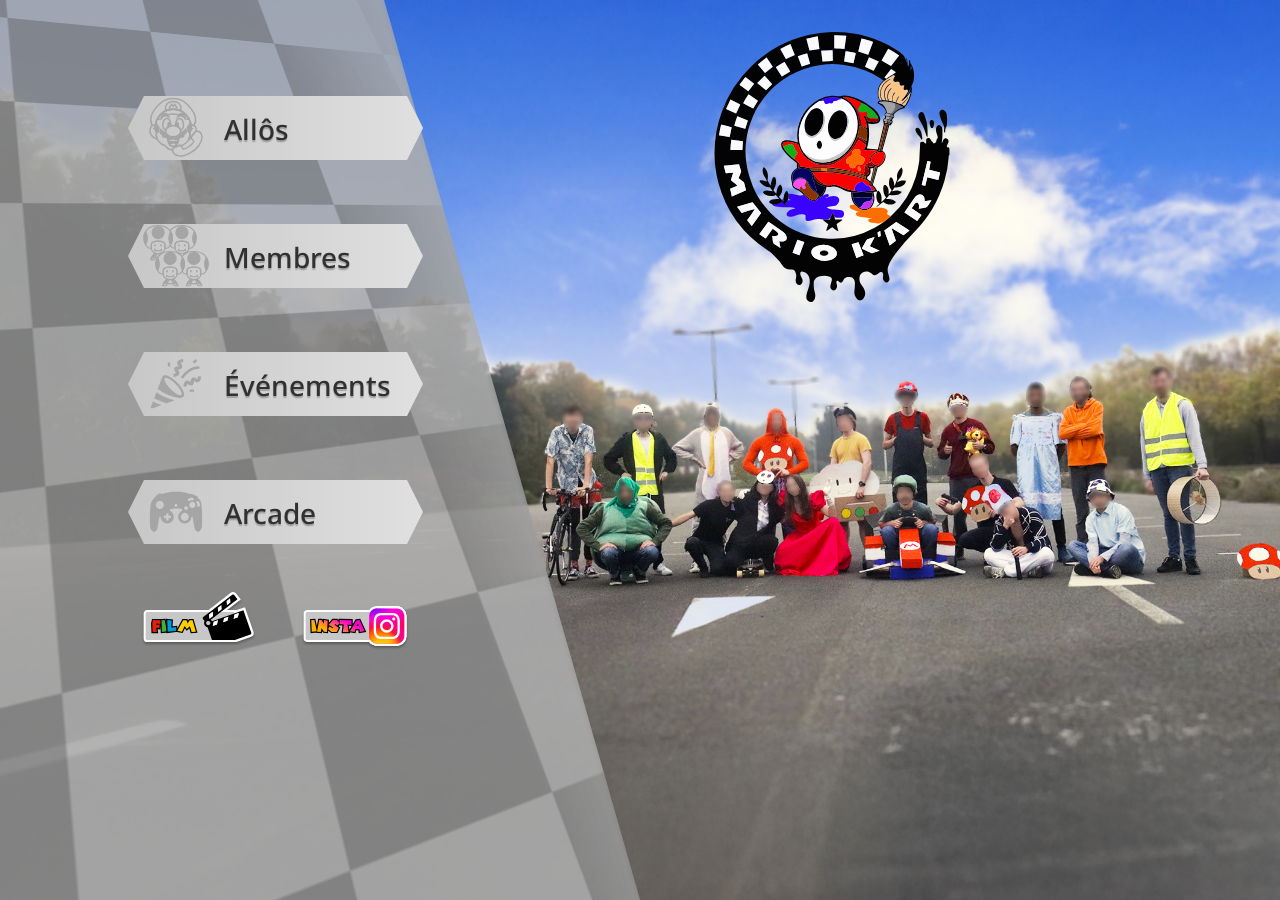
<file: index.html>
<!DOCTYPE html>
<html lang="fr">
<head>
    <meta charset="UTF-8">
    <meta name="viewport" content="width=device-width, initial-scale=1.0">
    <link rel="manifest" href="/manifest.json">
    <link rel="icon" href="./assets/illustrations/logo.svg" type="image/x-icon">
    <link rel="stylesheet" href="/assets/styles/main.css">
    <link rel="stylesheet" href="/assets/styles/index.css">
    <title>Mario K'Art</title>
</head>
<body>
    <section class="landing-page">

        <!-- <h1>MARIO K'ART</h1> -->
        <figure class="logo">
            <img src="./assets/illustrations/logo.svg" alt="Logo de Mario K'Art">
        </figure>

        <div class="flag-background"><div><div></div></div></div>

        <nav class="main-nav">
            <ul class="primary-links">
                <span class="selector"></span>
                <li><a class="mk-button button active" href="allos.html"><i class="allos"></i>Allôs</a></li>
                <li><a class="mk-button button" href="members.html"><i class="toad-group"></i>Membres</a></li>
                <li><a class="mk-button button" href="events.html"><i class="events"></i>Événements</a></li>
                <li><a class="mk-button button" href="game.html"><i class="controller"></i>Arcade</a></li>
            </ul>
            <ul class="secondary-links">
                <span class="selector"></span>
                <li><a class="image-button button" href="" target="_blank"><i class="film"></i></a></li>
                <li><a class="image-button button" href="" target="_blank"><i class="instagram"></i></a></li>
                <!-- <li><a class="image-button button" href="https://facebook.com" target="_blank"><i class="facebook"></i></a></li> -->
            </ul>
        </nav>

        <script src="/assets/scripts/main.js"></script>

        <script>
            document.querySelectorAll(".primary-links .button").forEach(button => {
                button.addEventListener("mouseover", () => {
                    document.querySelector(".primary-links .selector").classList.add("active");
                    document.querySelector(".primary-links .selector").style.left = button.offsetLeft + "px";
                    document.querySelector(".primary-links .selector").style.top = button.offsetTop + "px";
                    document.querySelector(".primary-links .selector").style.width = button.offsetWidth + "px";
                    document.querySelector(".primary-links .selector").style.height = button.offsetHeight + "px";
                });
                button.addEventListener("mouseout", () => {
                    document.querySelector(".primary-links .selector").classList.remove("active");
                });
            });
            document.querySelectorAll(".secondary-links .button").forEach(button => {
                button.addEventListener("mouseover", () => {
                    document.querySelector(".secondary-links .selector").classList.add("active");
                    document.querySelector(".secondary-links .selector").style.left = button.offsetLeft + "px";
                    document.querySelector(".secondary-links .selector").style.top = button.offsetTop + "px";
                    document.querySelector(".secondary-links .selector").style.width = button.offsetWidth + "px";
                    document.querySelector(".secondary-links .selector").style.height = button.offsetHeight + "px";
                });
                button.addEventListener("mouseout", () => {
                    document.querySelector(".secondary-links .selector").classList.remove("active");
                });
            });
        </script>

        <script type="speculationrules">
            {
              "prefetch": [
                {
                  "source": "list",
                  "urls": ["assets/icons/mario_allos.svg", "assets/icons/mario_allos_color.svg", "assets/icons/toad_group.svg", "assets/icons/toad_group_color.svg", "assets/icons/events.svg", "assets/icons/events_color.svg", "assets/icons/controller.svg", "assets/icons/controller_color.svg", "assets/icons/film_button.svg", "assets/icons/instagram_button.svg", "assets/icons/facebook_button.svg"]
                }
              ]
            }
          </script>
    </section>
</body>
</html>
</file>
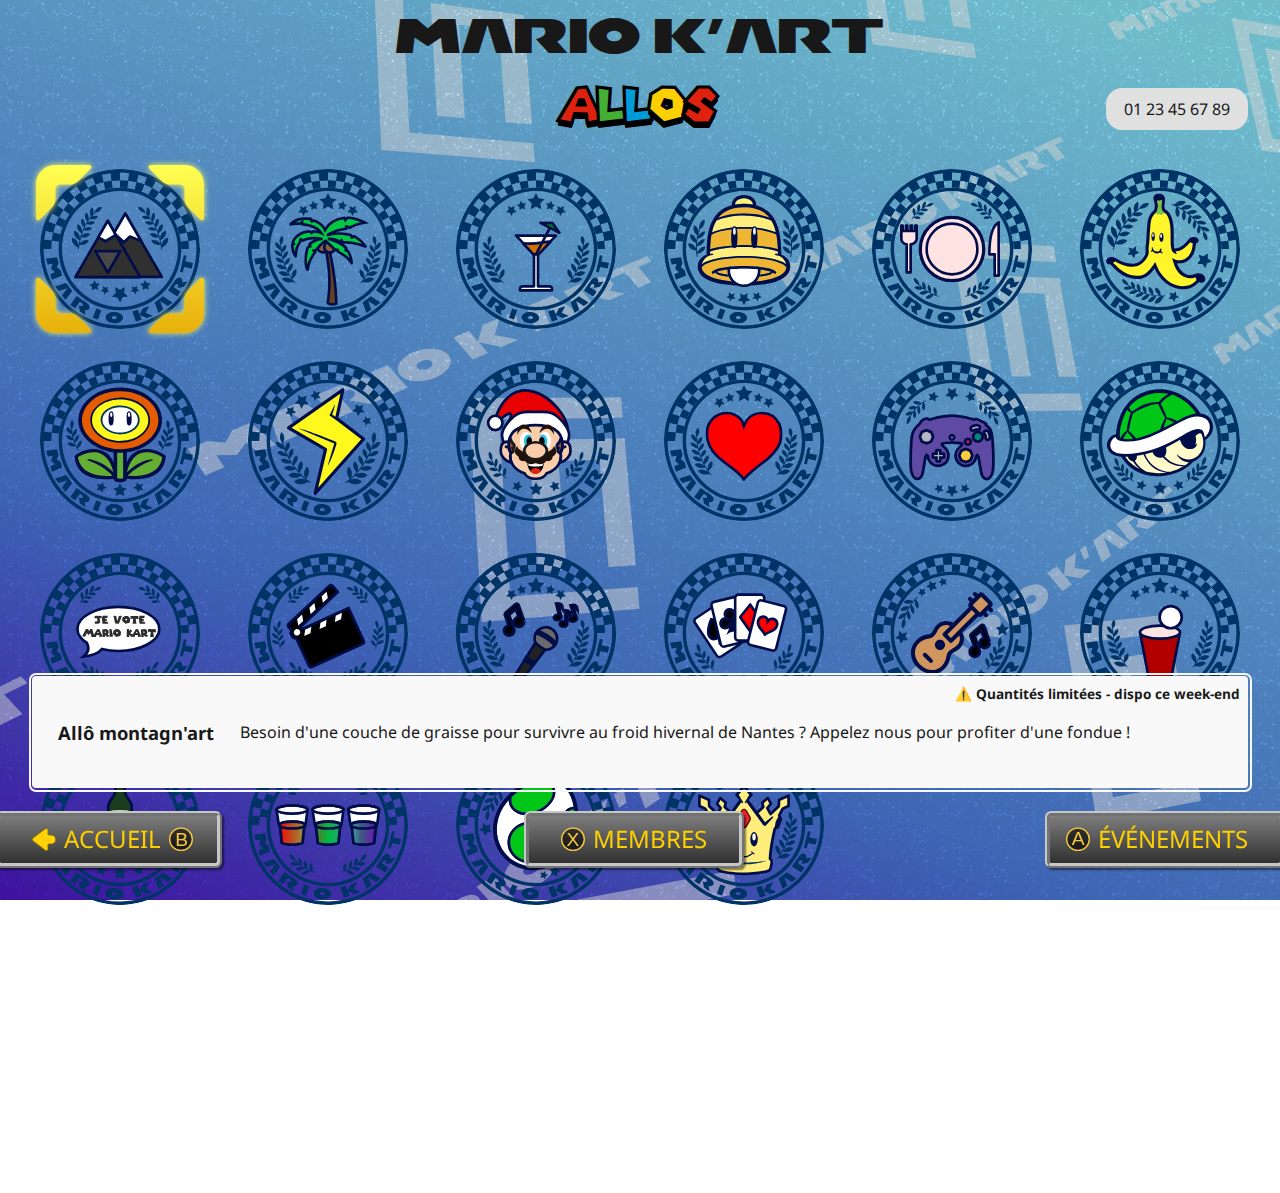
<file: allos.html>
<!DOCTYPE html>
<html lang="fr">
<head>
    <meta charset="UTF-8">
    <meta name="viewport" content="width=device-width, initial-scale=1.0">
    <link rel="manifest" href="/manifest.json">
    <link rel="icon" href="./assets/illustrations/logo.svg" type="image/x-icon">
    <link rel="stylesheet" href="/assets/styles/main.css">
    <link rel="stylesheet" href="/assets/styles/socials.css">
    <link rel="stylesheet" href="/assets/styles/allos.css">
    <title>Allôs - Mario K'Art</title>
</head>
<body>
    <section class="title">
        <h1>MARIO K'ART</h1>
        <h2 class="super-mario">Allos</h2>
        <a class="button round-button" href="tel:0970700617">01 23 45 67 89</a>
    </section>
    <nav class="pages-nav">
        <ul class="links">
            <li><a class="button b-button back" href="index.html">Accueil</a></li>
            <li><a class="button x-button center" href="members.html">Membres</a></li>
            <li><a class="button a-button continue" href="events.html">Événements</a></li>
        </ul>
    </nav>
    <section class="cup-selection">
        <ul class="allos-list">
            <span class="cup-selector"></span>
            <li class="allo">
                <figure class="allo-icon"><img src="assets/icons/allos/mountain.svg" /></figure>
                <div class="allo-infos">
                    <h4 class="allo-name">Allô montagn'art</h4>
                    <p class="allo-description">Besoin d'une couche de graisse pour survivre au froid hivernal de Nantes ? Appelez nous pour profiter d'une fondue !</p>
                    <span class="banner">⚠️ Quantités limitées - dispo ce week-end</span>
                </div>
            </li>
            <li class="allo">
                <figure class="allo-icon"><img src="assets/icons/allos/punch.svg" /></figure>
                <div class="allo-infos">
                    <h4 class="allo-name">Allô punch</h4>
                    <p class="allo-description">Cheep cheep beach vous manque ? Punch Peach arrive à votre secours !</p>
                </div>
            </li>
            <li class="allo">
                <figure class="allo-icon"><img src="assets/icons/allos/cocktail.svg" /></figure>
                <div class="allo-infos">
                    <h4 class="allo-name">Allô cocktail</h4>
                    <p class="allo-description">Laissez-vous surprendre par nos cocktails originaux !</p>
                </div>
            </li>
            <li class="allo">
                <figure class="allo-icon"><img src="assets/icons/allos/bell.svg" /></figure>
                <div class="allo-infos">
                    <h4 class="allo-name">Allô p'tit dej</h4>
                    <p class="allo-description">Tu viens de te réveiller et flemme de préparer un p'tit dej ? Appelle-nous et on s'en occupe.</p>
                </div>
            </li>
            <li class="allo">
                <figure class="allo-icon"><img src="assets/icons/allos/plate.svg" /></figure>
                <div class="allo-infos">
                    <h4 class="allo-name">Allô rep'art</h4>
                    <p class="allo-description">Marre des pâtes au beurre ? Nos Goombas cuistots viendront préparer à domicile un repas digne des plus grands chefs.</p>
                </div>
            </li>
            <li class="allo">
                <figure class="allo-icon"><img src="assets/icons/allos/banana.svg" /></figure>
                <div class="allo-infos">
                    <h4 class="allo-name">Allô goûter</h4>
                    <p class="allo-description">Un p'tit creux ? Ta maman a oublié de te donner un goûter avant l'école ? On n'est pas ta sug'art mommy mais on te préparera le meilleur que t'ai jamais vu.</p>
                </div>
            </li>
            <li class="allo">
                <figure class="allo-icon"><img src="assets/icons/allos/flower.svg" /></figure>
                <div class="allo-infos">
                    <h4 class="allo-name">Allô les pompiers</h4>
                    <p class="allo-description">Et non c'est pas des pompiers strip-teasers. Mais vous en aurez besoin pour éteindre votre palais.</p>
                </div>
            </li>
            <li class="allo">
                <figure class="allo-icon"><img src="assets/icons/allos/lightning.svg" /></figure>
                <div class="allo-infos">
                    <h4 class="allo-name">Allô art'beit</h4>
                    <p class="allo-description">Un travail à rendre mais la motivation te manque ? On vient te remettre au travail.</p>
                </div>
            </li>
            <li class="allo">
                <figure class="allo-icon"><img src="assets/icons/allos/santa.svg" /></figure>
                <div class="allo-infos">
                    <h4 class="allo-name">Allô pap'art Noël</h4>
                    <p class="allo-description">Petit pap'art Noël, quand tu descendras du ciel, avec des millions de jouets, n'oublie pas de décorer mon appart.</p>
                    <span class="banner">⚠️ Quantités limitées - sur réservation</span>
                </div>
            </li>
            <li class="allo">
                <figure class="allo-icon"><img src="assets/icons/allos/love.svg" /></figure>
                <div class="allo-infos">
                    <h4 class="allo-name">Al'love</h4>
                    <p class="allo-description">Une histoire de coeur ? Besoin d'un messager pour déclarer ta flamme ? Besoin d'un confident ? Toadette viendra à ta rescousse.</p>
                </div>
            </li>
            <li class="allo">
                <figure class="allo-icon"><img src="assets/icons/allos/controller.svg" /></figure>
                <div class="allo-infos">
                    <h4 class="allo-name">Allô'ns jouer</h4>
                    <p class="allo-description">On débarque avec une console pour te mettre une branlée (on te laissera un peu gagner pour que tu votes pour nous).</p>
                </div>
            </li>
            <li class="allo">
                <figure class="allo-icon"><img src="assets/icons/allos/shell.svg" /></figure>
                <div class="allo-infos">
                    <h4 class="allo-name">Allô branc'art</h4>
                    <p class="allo-description">Ton pote est sur le capot ? Un de nos mécanicien le raccompagnera à domicile en toute sécurité.</p>
                </div>
            </li>
            <li class="allo">
                <figure class="allo-icon"><img src="assets/icons/allos/talk.svg" /></figure>
                <div class="allo-infos">
                    <h4 class="allo-name">Allô bav'art</h4>
                    <p class="allo-description">Débat, quiz ou simple discussion ? Vous choississez le sujet.</p>
                </div>
            </li>
            <li class="allo">
                <figure class="allo-icon"><img src="assets/icons/allos/movie.svg" /></figure>
                <div class="allo-infos">
                    <h4 class="allo-name">Cinem'allô</h4>
                    <p class="allo-description">Film d'horreur, film de Noël ou autre, on vient en regarder un avec vous.</p>
                </div>
            </li>
            <li class="allo">
                <figure class="allo-icon"><img src="assets/icons/allos/karaoke.svg" /></figure>
                <div class="allo-infos">
                    <h4 class="allo-name">Allô'rs on chante</h4>
                    <p class="allo-description">Le karaoké se déplace chez vous !</p>
                </div>
            </li>
            <li class="allo">
                <figure class="allo-icon"><img src="assets/icons/allos/casino.svg" /></figure>
                <div class="allo-infos">
                    <h4 class="allo-name">Casin'allô</h4>
                    <p class="allo-description">La chance vous sourit ? Poker ou blackjack, tentez votre chance.</p>
                </div>
            </li>
            <li class="allo">
                <figure class="allo-icon"><img src="assets/icons/allos/guitar.svg" /></figure>
                <div class="allo-infos">
                    <h4 class="allo-name">Allô concert</h4>
                    <p class="allo-description">Le meilleur orchestre du Music Park viendra faire un concert à domicile.</p>
                    <span class="banner">⏳ Coming soon</span>
                </div>
            </li>
            <li class="allo">
                <figure class="allo-icon"><img src="assets/icons/allos/beer_pong.svg" /></figure>
                <div class="allo-infos">
                    <h4 class="allo-name">Allô'ns boire</h4>
                    <p class="allo-description">Boire seul c'est pas ouf. Boire en s'amusant, c'est mieux. Jouons ensemble au stacks, beer pong et autres sports.</p>
                    <span class="banner">⏳ Coming soon</span>
                </div>
            </li>
            <li class="allo">
                <figure class="allo-icon"><img src="assets/icons/allos/pinard.svg" /></figure>
                <div class="allo-infos">
                    <h4 class="allo-name">Allô pin'art</h4>
                    <p class="allo-description">Ah la France, le pays du vin. Laissez-nous vous transporter au travers des plus belles régions viticoles. Nan en vrai on viendra avec notre bon vieux cubis pour vous mettre bien.</p>
                </div>
            </li>
            <li class="allo">
                <figure class="allo-icon"><img src="assets/icons/allos/shots.svg" /></figure>
                <div class="allo-infos">
                    <h4 class="allo-name">Allô route art'canciel</h4>
                    <p class="allo-description">Un shot c'est bien, dix c'est mieux. Mais multicolors, c'est plus mieux.</p>
                </div>
            </li>
            <li class="allo">
                <figure class="allo-icon"><img src="assets/icons/allos/egg.svg" /></figure>
                <div class="allo-infos">
                    <h4 class="allo-name">Allô Cauchem'art'lô en cuisine</h4>
                    <p class="allo-description">Fournissez des ingrédients aléatoires et on vous concoctera un plat qu'on espère comestible.</p>
                </div>
            </li>
            <li class="allo">
                <figure class="allo-icon"><img src="assets/icons/allos/special.svg" /></figure>
                <div class="allo-infos">
                    <h4 class="allo-name">Super Nintend'allô</h4>
                    <p class="allo-description">Loin de l'Élysée, notre président acceptera de rencontrer ses sujets pour jouer à la Super Nintendo parce que c'était mieux avant.</p>
                </div>
            </li>
        </ul>
    </section>
    
    <script src="/assets/scripts/main.js"></script> 

    <script>
        function selectCup(allo) {
            document.querySelector(".cup-selector").classList.remove("hidden");
            allo.parentElement.querySelectorAll(".selected").forEach(selected => {
                selected.classList.remove("selected");
            });
            allo.classList.add("selected");
            document.querySelector(".cup-selector").style.top = allo.offsetTop + "px";
            document.querySelector(".cup-selector").style.left = allo.offsetLeft + "px";
            document.querySelector(".cup-selector").style.width = allo.offsetWidth + "px";
            document.querySelector(".cup-selector").style.height = allo.offsetHeight + "px";
        }

        const rem = parseFloat(getComputedStyle(document.documentElement).fontSize);

        window.addEventListener("load", () => { selectCup(document.querySelector(".allo")); });

        document.querySelectorAll(".allo").forEach(allo => {
            allo.addEventListener("click", () => {
                selectCup(allo);
            });
        });
        window.addEventListener("resize", () => {
            selectCup(document.querySelector(".selected"));
        });
        window.addEventListener("keydown", (event) => {
            if (document.querySelector(".selected").offsetTop == document.querySelector(".cup-selector").offsetTop && document.querySelector(".selected").offsetLeft == document.querySelector(".cup-selector").offsetLeft) {

                if (event.key === "ArrowRight") {
                    const selected = document.querySelector(".selected");
                    if (selected.nextElementSibling && selected.nextElementSibling.classList.contains("allo")) {
                        selectCup(selected.nextElementSibling);
                    }
                } else if (event.key === "ArrowLeft") {
                    const selected = document.querySelector(".selected");
                    if (selected.previousElementSibling && selected.previousElementSibling.classList.contains("allo")) {
                        selectCup(selected.previousElementSibling);
                    }
                } else if (event.key === "ArrowUp") {
                    current_coords = {
                        x: Math.floor( (document.querySelector(".selected").offsetTop - document.querySelector(".allos-list").offsetTop) / (document.querySelector(".selected").getBoundingClientRect().height + 2*rem) ),
                        y: Math.floor( (document.querySelector(".selected").offsetLeft - document.querySelector(".allos-list").offsetLeft) / (document.querySelector(".selected").getBoundingClientRect().width + 2*rem) )
                    };
                    grid_size = { // x = number of columns, y = number of rows
                        x: Math.floor(document.querySelector(".allos-list").offsetWidth / (document.querySelector(".selected").getBoundingClientRect().width + 2*rem)),
                        y: Math.floor(document.querySelector(".allos-list").offsetHeight / (document.querySelector(".selected").getBoundingClientRect().height + 2*rem))
                    };
                    console.log(current_coords, grid_size);
                    if (current_coords.x > 0) {
                        selectCup(document.querySelector(".allos-list").children[(current_coords.x - 1) * grid_size.x + current_coords.y +1]);
                    }
                }
                else if (event.key === "ArrowDown") {
                    current_coords = {
                        x: Math.floor( (document.querySelector(".selected").offsetTop - document.querySelector(".allos-list").offsetTop) / (document.querySelector(".selected").getBoundingClientRect().height + 2*rem) ),
                        y: Math.floor( (document.querySelector(".selected").offsetLeft - document.querySelector(".allos-list").offsetLeft) / (document.querySelector(".selected").getBoundingClientRect().width + 2*rem) )
                    };
                    grid_size = { // x = number of columns, y = number of rows
                        x: Math.floor(document.querySelector(".allos-list").offsetWidth / (document.querySelector(".selected").getBoundingClientRect().width + 2*rem)),
                        y: Math.floor(document.querySelector(".allos-list").offsetHeight / (document.querySelector(".selected").getBoundingClientRect().height + 2*rem))
                    };
                    console.log(current_coords, grid_size);
                    if (current_coords.x < grid_size.y - 1) {
                        selectCup(document.querySelector(".allos-list").children[(current_coords.x + 1) * grid_size.x + current_coords.y +1]);
                    }
                }

            }
        });
    </script>
</body>
</html>
</file>
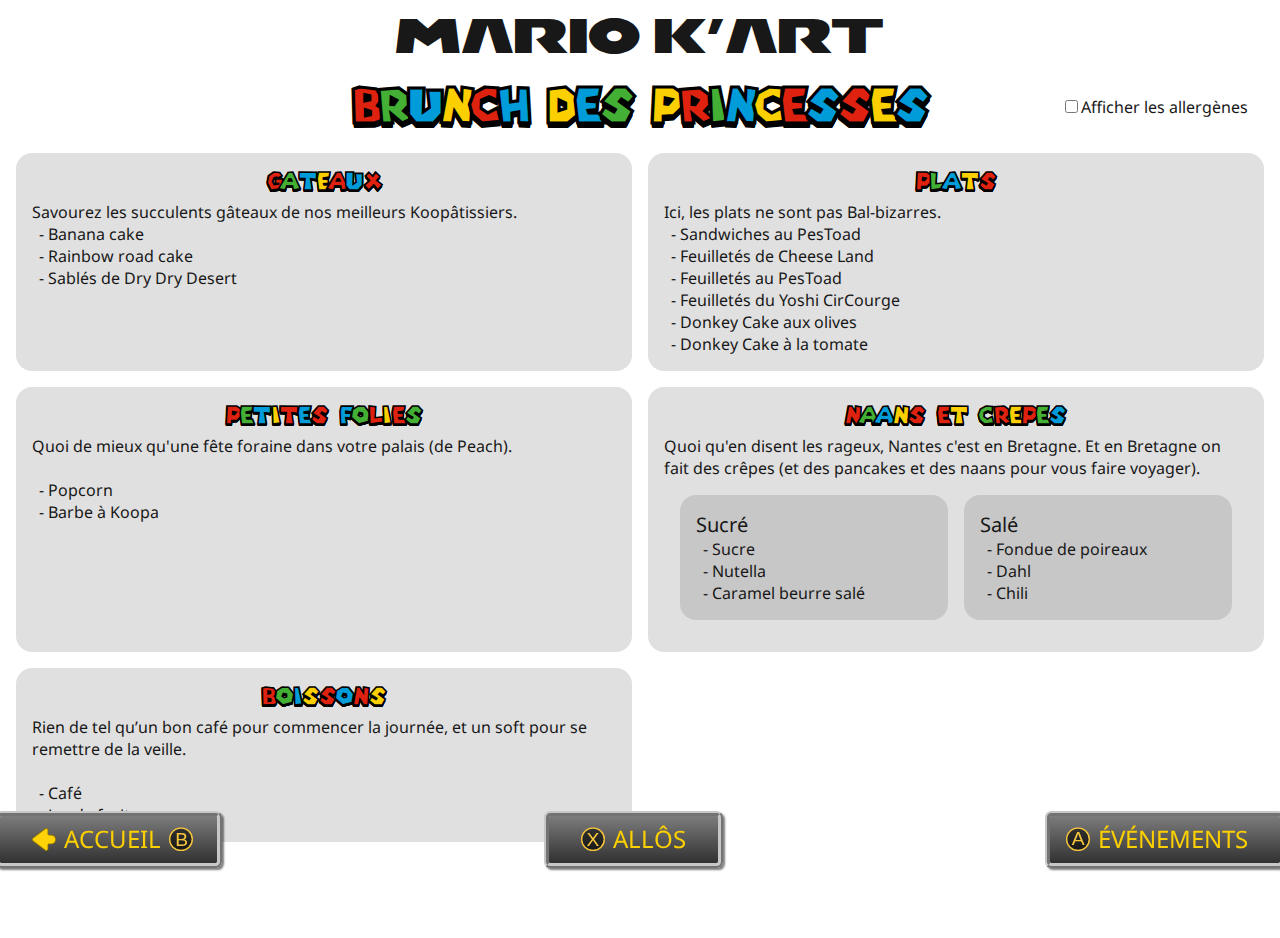
<file: brunch.html>
<!DOCTYPE html>
<html lang="fr">
<head>
    <meta charset="UTF-8">
    <meta name="viewport" content="width=device-width, initial-scale=1.0">
    <link rel="manifest" href="/manifest.json">
    <link rel="icon" href="./assets/illustrations/logo.svg" type="image/x-icon">
    <link rel="stylesheet" href="/assets/styles/main.css">
    <link rel="stylesheet" href="/assets/styles/events.css">
    <title>Brunch - Mario K'Art</title>
</head>
<body>
    <section class="title">
        <h1>MARIO K'ART</h1>
        <h2 class="super-mario">Brunch des princesses</h2>
        <label id="allergene-mode">
            <input type="checkbox">Afficher les allergènes
        </label>
        <div class="bento bento-2c">
            <div class="bento-box bento-box-1-1">
                <h3 class="bento-box-title super-mario">Gateaux</h3>
                <p class="bento-box-description">Savourez les succulents gâteaux de nos meilleurs Koopâtissiers.</p>
                <ul>
                    <li>Banana cake<span class="allergene">blé, tournesol, œuf</span></li>
                    <li>Rainbow road cake<span class="allergene">blé, tournesol, œuf, lait</span></li>
                    <li>Sablés de Dry Dry Desert<span class="allergene">blé, tournesol, œuf, lait</span></li>
                </ul>
            </div>
            <div class="bento-box bento-box-1-1">
                <h3 class="bento-box-title super-mario">Plats</h3>
                <p class="bento-box-description">Ici, les plats ne sont pas Bal-bizarres.</p>
                <ul>
                    <li>Sandwiches au PesToad<span class="allergene">blé, lait, fruits à coque</span></li>
                    <li>Feuilletés de Cheese Land<span class="allergene">blé, lait</span></li>
                    <li>Feuilletés au PesToad<span class="allergene">blé, lait, palme, colza, fruit à coque</span></li>
                    <li>Feuilletés du Yoshi CirCourge<span class="allergene">blé, lait, fruit à coque</span></li>
                    <li>Donkey Cake aux olives<span class="allergene">blé, lait, œuf, fruit à coque</span></li>
                    <li>Donkey Cake à la tomate<span class="allergene">blé, tournesol, œuf, lait, fruit à coque</span></li>
                </ul>
            </div>
             <div class="bento-box bento-box-1-1">
                <h3 class="bento-box-title super-mario">Petites folies</h3>
                <p class="bento-box-description">Quoi de mieux qu'une fête foraine dans votre palais (de Peach).</p><br>
                <ul>
                    <li>Popcorn</li>
                    <li>Barbe à Koopa</li>
                </ul>
            </div>
            <div class="bento-box bento-box-1-1">
                <h3 class="bento-box-title super-mario">Naans et crepes</h3>
                <p class="bento-box-description">Quoi qu'en disent les rageux, Nantes c'est en Bretagne. Et en Bretagne on fait des crêpes (et des pancakes et des naans pour vous faire voyager).</p>
                <div class="bento bento-2c">
                    <div class="bento-box bento-box-1-1">
                        <h4>Sucré</h4>
                        <ul>
                            <li>Sucre</li>
                            <li>Nutella<span class="allergene">lait, fruit à coque</span></li>
                            <li>Caramel beurre salé <span class="allergene">lait</span></li>
                        </ul>
                    </div>
                    <div class="bento-box bento-box-1-1">
                        <h4>Salé</h4>
                        <ul>
                            <li>Fondue de poireaux<span class="allergene">lait</span></li>
                            <li>Dahl</li>
                            <li>Chili<span class="allergene">lait, arachide</span></li>
                        </ul>
                    </div>
                </div>
            </div>
            <div class="bento-box bento-box-1-1">
                <h3 class="bento-box-title super-mario">Boissons</h3>
                <p class="bento-box-description">Rien de tel qu’un bon café pour commencer la journée, et un soft pour se remettre de la veille.</p><br>
                <ul>
                    <li>Café</li>
                    <li>Jus de fruit</li>
                </ul>
            </div>
        </div>
    </section>
    <nav class="pages-nav">
        <ul class="links">
            <li><a class="button b-button back" href="index.html">Accueil</a></li>
            <li><a class="button x-button center" href="allos.html">Allôs</a></li>
            <li><a class="button a-button continue" href="events.html">Événements</a></li>
        </ul>
    </nav>

    <script src="/assets/scripts/main.js"></script>

    <script>
        document.querySelector("#allergene-mode input").addEventListener("change", function() {
            document.querySelector("body").classList.toggle("allergene-mode");
        });
    </script>
</body>
</html>
</file>
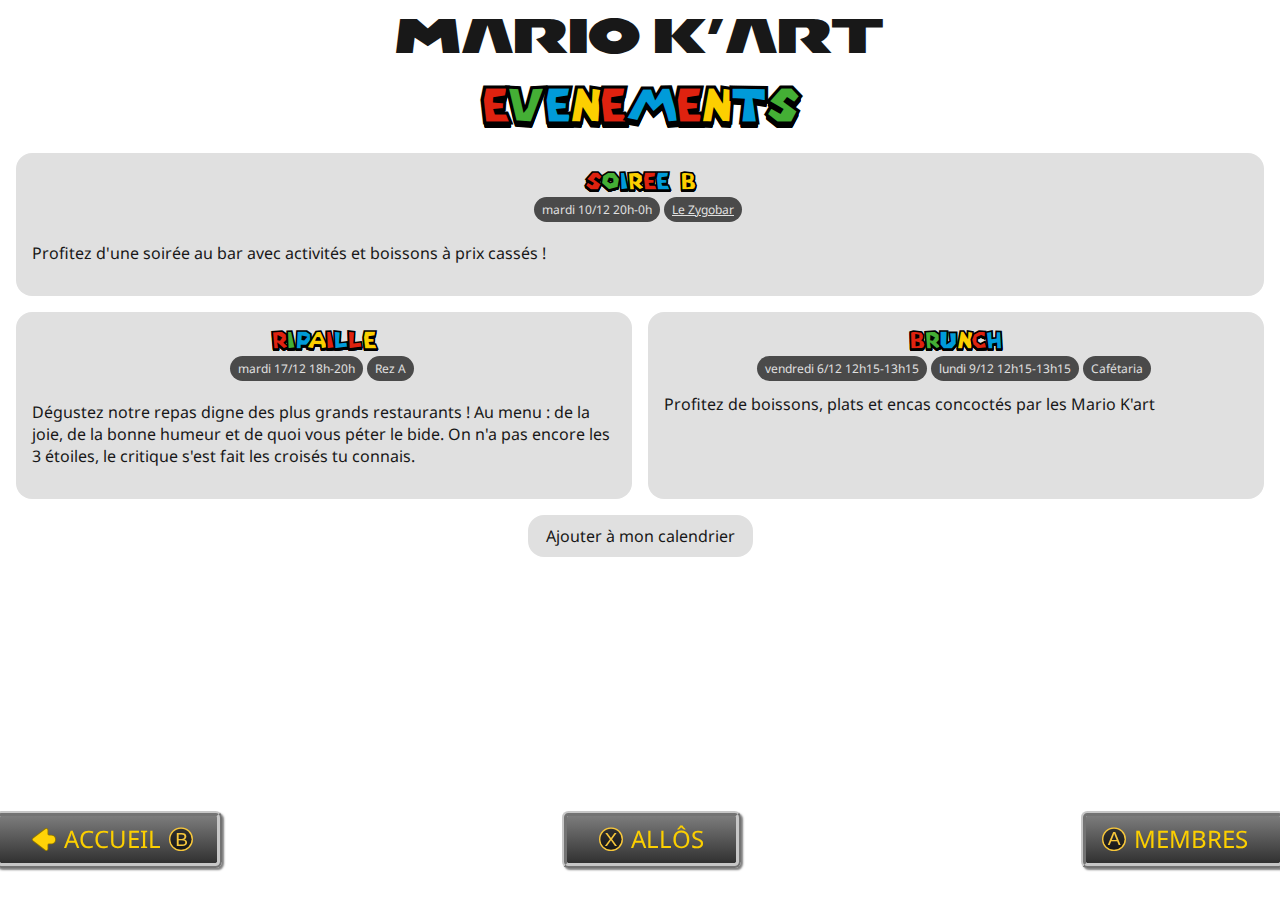
<file: events.html>
<!DOCTYPE html>
<html lang="fr">
<head>
    <meta charset="UTF-8">
    <meta name="viewport" content="width=device-width, initial-scale=1.0">
    <link rel="manifest" href="/manifest.json">
    <link rel="icon" href="./assets/illustrations/logo.svg" type="image/x-icon">
    <link rel="stylesheet" href="/assets/styles/main.css">
    <link rel="stylesheet" href="/assets/styles/events.css">
    <title>Événements - Mario K'Art</title>
</head>
<body>
    <section class="title">
        <h1>MARIO K'ART</h1>
        <h2 class="super-mario">Evenements</h2>
        <div class="bento bento-2c">
            <div class="bento-box bento-box-1-2">
                <h3 class="bento-box-title event-name super-mario">Soiree B</h3>
                <div class="bento-box-infos">
                    <h4 class="bento-box-info event-date">mardi 10/12 20h-0h</h4>
                    <h4 class="bento-box-info event-location"><a href="https://maps.app.goo.gl/TuCDsvikzqWfwhg27" target="_blank">Le Zygobar</a></h4>
                </div>
                <p class="event-description">Profitez d'une soirée au bar avec activités et boissons à prix cassés !</p>
            </div>
            <div class="bento-box bento-box-1-1">
                <h3 class="bento-box-title event-name super-mario">Ripaille</h3>
                <div class="bento-box-infos">
                    <h4 class="bento-box-info event-date">mardi 17/12 18h-20h</h4>
                    <h4 class="bento-box-info event-location">Rez A</h4>
                </div>
                <p class="event-description">Dégustez notre repas digne des plus grands restaurants ! Au menu : de la joie, de la bonne humeur et de quoi vous péter le bide. On n'a pas encore les 3 étoiles, le critique s'est fait les croisés tu connais.</p>
            </div>
            <div class="bento-box bento-box-1-1">
                <h3 class="bento-box-title event-name super-mario">Brunch</h3>
                <div class="bento-box-infos">
                    <h4 class="bento-box-info event-date">vendredi 6/12 12h15-13h15</h4>
                    <h4 class="bento-box-info event-date">lundi 9/12 12h15-13h15</h4>
                    <h4 class="bento-box-info event-location">Cafétaria</h4>
                </div>
                <p class="bento-box-description">Profitez de boissons, plats et encas concoctés par les Mario K'art</p>
            </div>
        </div>
        <a class="button round-button" href="events.ics">Ajouter à mon calendrier</a>
    </section>
    <nav class="pages-nav">
        <ul class="links">
            <li><a class="button b-button back" href="index.html">Accueil</a></li>
            <li><a class="button x-button center" href="allos.html">Allôs</a></li>
            <li><a class="button a-button continue" href="members.html">Membres</a></li>
        </ul>
    </nav>

    <script src="/assets/scripts/main.js"></script>
</body>
</html>
</file>
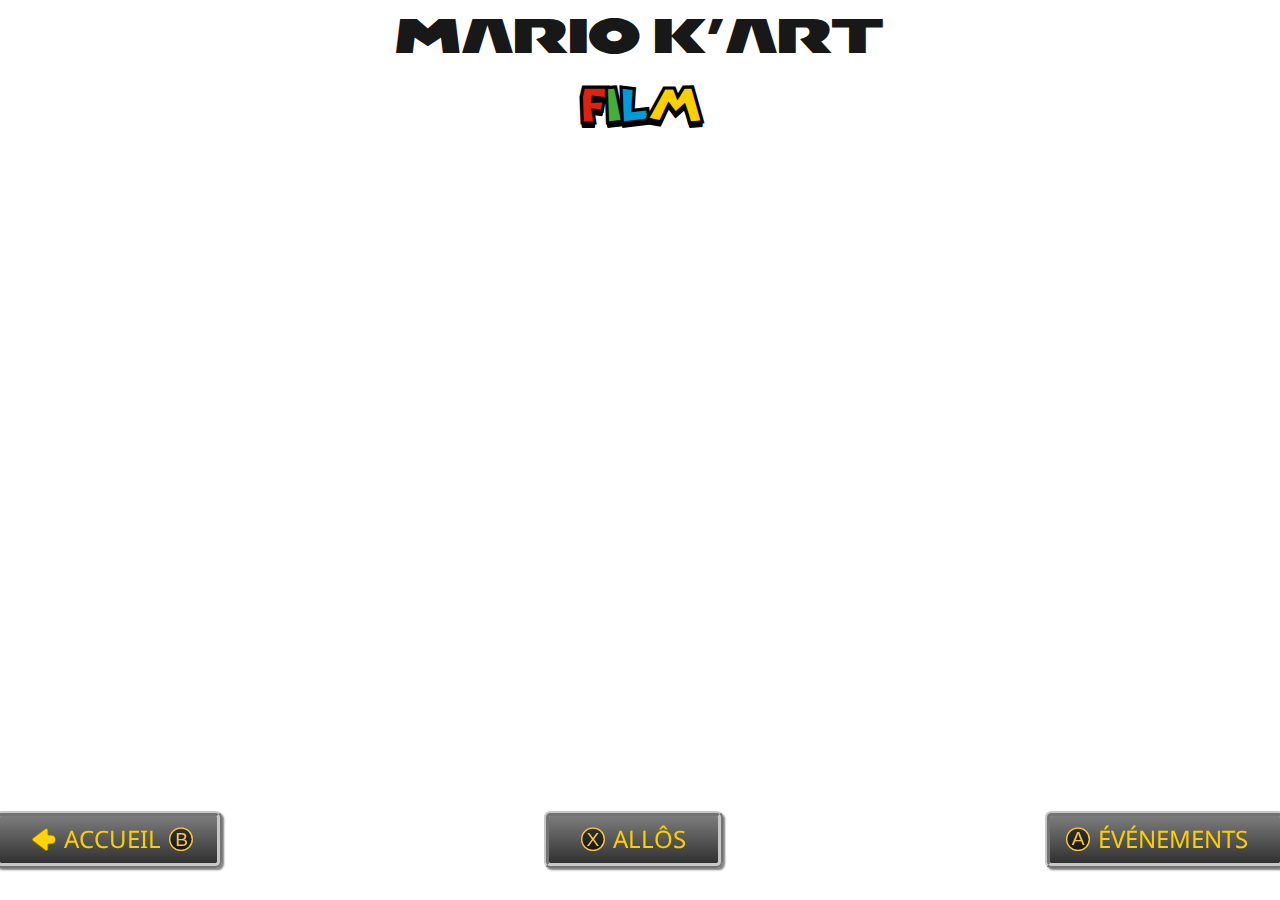
<file: film.html>
<!DOCTYPE html>
<html lang="fr">
<head>
    <meta charset="UTF-8">
    <meta name="viewport" content="width=device-width, initial-scale=1.0">
    <link rel="manifest" href="/manifest.json">
    <link rel="icon" href="./assets/illustrations/logo.svg" type="image/x-icon">
    <link rel="stylesheet" href="/assets/styles/main.css">
    <title>Film - Mario K'Art</title>
</head>
<body>
    <section class="title">
        <h1>MARIO K'ART</h1>
        <h2 class="super-mario">Film</h2>
    </section>
    <nav class="pages-nav">
        <ul class="links">
            <li><a class="button b-button back" href="index.html">Accueil</a></li>
            <li><a class="button x-button center" href="allos.html">Allôs</a></li>
            <li><a class="button a-button continue" href="events.html">Événements</a></li>
        </ul>
    </nav>

    <script src="/assets/scripts/main.js"></script>
</body>
</html>
</file>
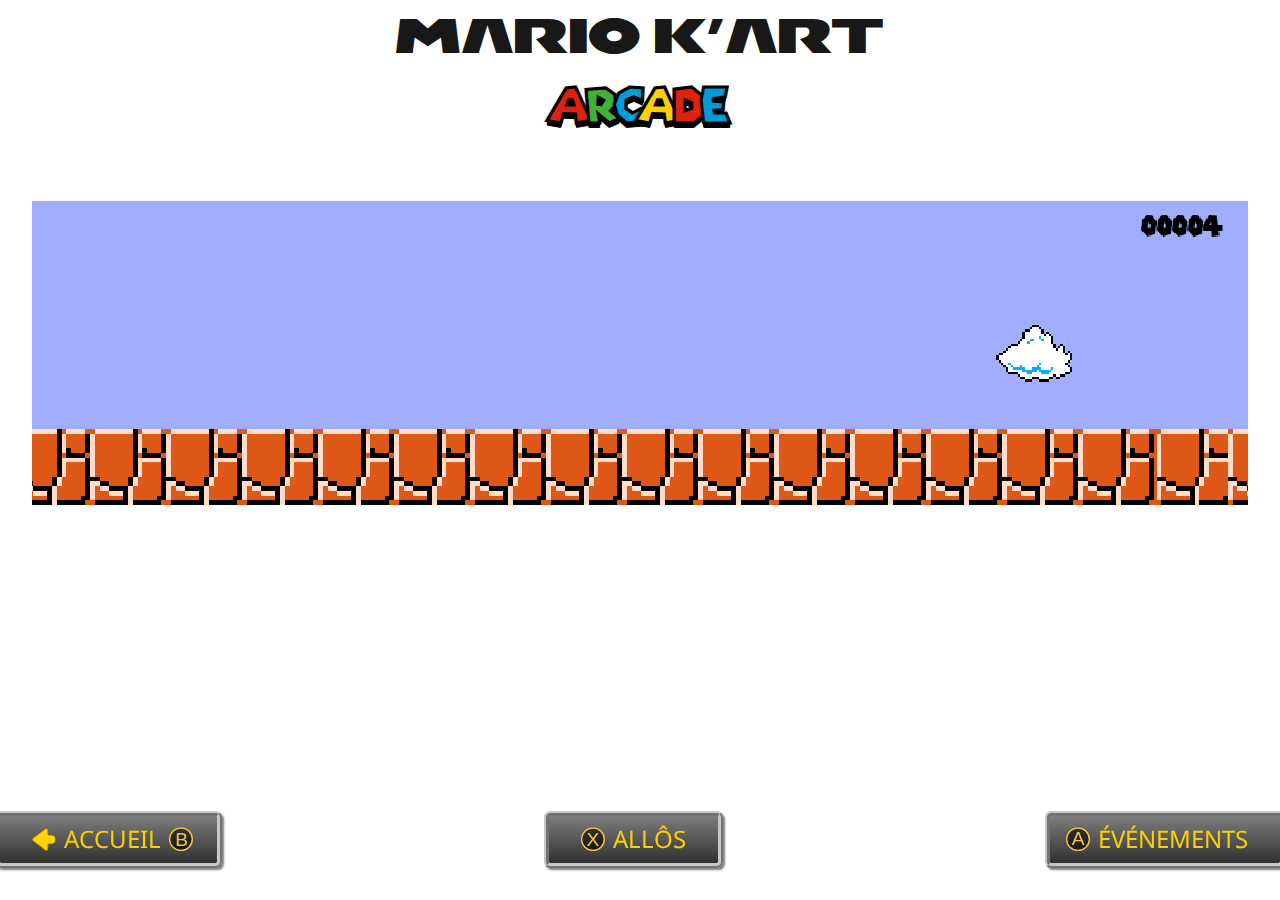
<file: game.html>
<!DOCTYPE html>
<html lang="fr">
<head>
    <meta charset="UTF-8">
    <meta name="viewport" content="width=device-width, initial-scale=1.0">
    <link rel="stylesheet" href="./assets/styles/game.css">
    <link rel="stylesheet" href="/assets/styles/main.css">
    <link rel="stylesheet" href="/assets/styles/socials.css">
    <link rel="icon" href="./assets/game/mario.png" type="image/x-icon">
    <link rel="manifest" href="./manifest.json">
    <script src="./assets/scripts/game/main.js" type="module" ></script>
    <title>Arcade - Mario K'Art</title>
</head>
<body>
    <section class="title">
        <h1>MARIO K'ART</h1>
        <h2 class="super-mario">Arcade</h2>
    </section>
    <nav class="pages-nav">
        <ul class="links">
            <li><a class="button b-button back" href="index.html">Accueil</a></li>
            <li><a class="button x-button center" href="allos.html">Allôs</a></li>
            <li><a class="button a-button continue" href="events.html">Événements</a></li>
        </ul>
    </nav>

    <canvas id="game"></canvas>

    <script src="/assets/scripts/main.js"></script>
</body>
</html>
</file>
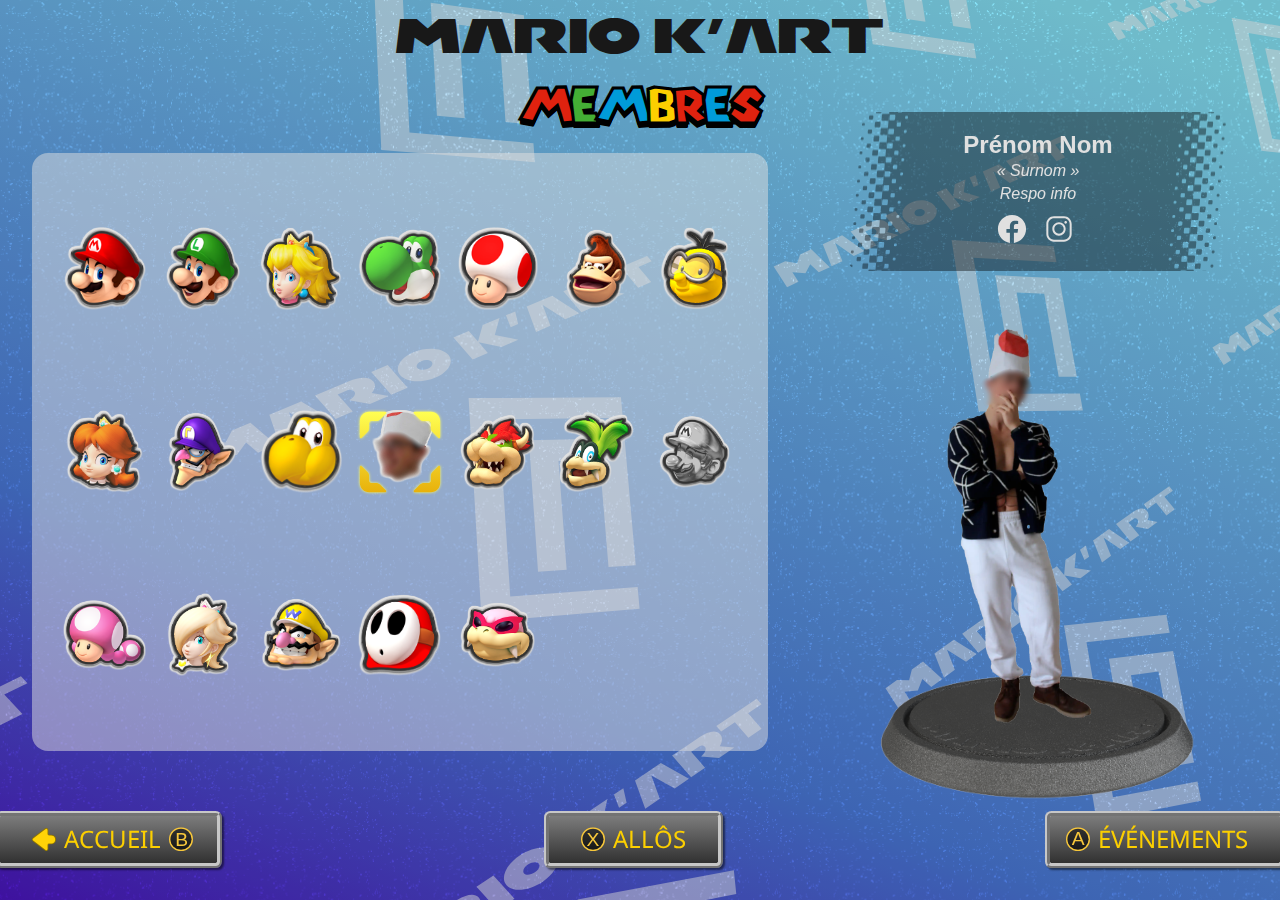
<file: members.html>
<!DOCTYPE html>
<html lang="fr">
<head>
    <meta charset="UTF-8">
    <meta name="viewport" content="width=device-width, initial-scale=1.0">
    <link rel="manifest" href="/manifest.json">
    <link rel="icon" href="./assets/illustrations/logo.svg" type="image/x-icon">
    <link rel="stylesheet" href="/assets/styles/main.css">
    <link rel="stylesheet" href="/assets/styles/socials.css">
    <link rel="stylesheet" href="/assets/styles/members.css">
    <title>Membres - Mario K'Art</title>
</head>
<body>
    <section class="title">
        <h1>MARIO K'ART</h1>
        <h2 class="super-mario"><span>M</span><span>e</span><span>m</span><span>b</span><span>R</span><span>e</span><span>s</span></h2>
    </section>
    <nav class="pages-nav">
        <ul class="links">
            <li><a class="button b-button back" href="index.html">Accueil</a></li>
            <li><a class="button x-button center" href="allos.html">Allôs</a></li>
            <li><a class="button a-button continue" href="events.html">Événements</a></li>
        </ul>
    </nav>
    <section class="character-selection">
        <span class="character-stand"></span>
        <ul class="members-list">
            <span class="character-selector hidden"></span>
            <li class="member">
                <figure class="member-head"><img src="assets/photos/members/mario.webp"></figure>
                <div class="member-infos">
                    <h4 class="member-name">Mario</h4>
                    <p class="member-title">Prez</p>
                    <ul class="socials row hover-color size-20">
                        <li><a href="https://www.facebook.com" target="_blank" class="icon" title="Facebook"></a></li>
                        <li><a href="https://instagram.com" target="_blank" class="icon" title="Instagram"></a></li>
                    </ul>
                    <button class="close button mk-button outline">Close</button>
                </div>
                <figure class="member-photo"><img loading="lazy" src="assets/photos/members/mario-kart.webp"></figure>
            </li>
            <li class="member">
                <figure class="member-head"><img src="assets/photos/members/luigi.webp"></figure>
                <div class="member-infos">
                    <h4 class="member-name">Luigi</h4>
                    <p class="member-title">Vice-Prez</p>
                    <ul class="socials row hover-color size-20">
                        <li><a href="https://www.facebook.com" target="_blank" class="icon" title="Facebook"></a></li>
                        <li><a href="https://instagram.com" target="_blank" class="icon" title="Instagram"></a></li>
                    </ul>
                    <button class="close button mk-button outline">Close</button>
                </div>
                <figure class="member-photo"><img loading="lazy" src="assets/photos/members/luigi-kart.webp"></figure>
            </li>
            <li class="member">
                <figure class="member-head"><img src="assets/photos/members/peach.webp"></figure>
                <div class="member-infos">
                    <h4 class="member-name">Peach</h4>
                    <p class="member-title">Sec gen</p>
                    <ul class="socials row hover-color size-20">
                        <li><a href="https://www.facebook.com" target="_blank" class="icon" title="Facebook"></a></li>
                        <li><a href="https://instagram.com" target="_blank" class="icon" title="Instagram"></a></li>
                    </ul>
                    <button class="close button mk-button outline">Close</button>
                </div>
                <figure class="member-photo"><img loading="lazy" src="assets/photos/members/peach-kart.webp"></figure>
            </li>
            <li class="member">
                <figure class="member-head"><img src="assets/photos/members/yoshi.webp"></figure>
                <div class="member-infos">
                    <h4 class="member-name">Yoshi</h4>
                    <p class="member-title">Trez</p>
                    <ul class="socials row hover-color size-20">
                        <li><a href="https://www.facebook.com" target="_blank" class="icon" title="Facebook"></a></li>
                        <li><a href="https://instagram.com" target="_blank" class="icon" title="Instagram"></a></li>
                    </ul>
                    <button class="close button mk-button outline">Close</button>
                </div>
                <figure class="member-photo"><img loading="lazy" src="assets/photos/members/yoshi-kart.webp"></figure>
            </li>
            <li class="member">
                <figure class="member-head"><img src="assets/photos/members/toad.webp"></figure>
                <div class="member-infos">
                    <h4 class="member-name">Toad</h4>
                    <p class="member-title">Vice-trez</p>
                    <ul class="socials row hover-color size-20">
                        <li><a href="https://www.facebook.com" target="_blank" class="icon" title="Facebook"></a></li>
                        <li><a href="https://instagram.com" target="_blank" class="icon" title="Instagram"></a></li>
                    </ul>
                    <button class="close button mk-button outline">Close</button>
                </div>
                <figure class="member-photo"><img loading="lazy" src="assets/photos/members/toad-kart.webp"></figure>
            </li>
            <li class="member">
                <figure class="member-head"><img src="assets/photos/members/donkey.webp"></figure>
                <div class="member-infos">
                    <h4 class="member-name">Donkey</h4>
                    <p class="member-title">Respo event</p>
                    <ul class="socials row hover-color size-20">
                        <li><a href="https://www.facebook.com" target="_blank" class="icon" title="Facebook"></a></li>
                        <li><a href="https://instagram.com" target="_blank" class="icon" title="Instagram"></a></li>
                    </ul>
                    <button class="close button mk-button outline">Close</button>
                </div>
                <figure class="member-photo"><img loading="lazy" src="assets/photos/members/donkey-kart.webp"></figure>
            </li>
            <li class="member">
                <figure class="member-head"><img src="assets/photos/members/lakitu.webp"></figure>
                <div class="member-infos">
                    <h4 class="member-name">Lakitu</h4>
                    <p class="member-title">Respo comm</p>
                    <ul class="socials row hover-color size-20">
                        <li><a href="https://www.facebook.com" target="_blank" class="icon" title="Facebook"></a></li>
                        <li><a href="https://instagram.com" target="_blank" class="icon" title="Instagram"></a></li>
                    </ul>
                    <button class="close button mk-button outline">Close</button>
                </div>
                <figure class="member-photo"><img loading="lazy" src="assets/photos/members/lakitu-kart.webp"></figure>
            </li>
            <li class="member">
                <figure class="member-head"><img src="assets/photos/members/daisy.webp"></figure>
                <div class="member-infos">
                    <h4 class="member-name">Daisy</h4>
                    <p class="member-title">Respo sensi</p>
                    <ul class="socials row hover-color size-20">
                        <li><a href="https://www.facebook.com" target="_blank" class="icon" title="Facebook"></a></li>
                        <li><a href="https://instagram.com" target="_blank" class="icon" title="Instagram"></a></li>
                    </ul>
                    <button class="close button mk-button outline">Close</button>
                </div>
                <figure class="member-photo"><img loading="lazy" src="assets/photos/members/daisy-kart.webp"></figure>
            </li>
            <li class="member">
                <figure class="member-head"><img src="assets/photos/members/waluigi.webp"></figure>
                <div class="member-infos">
                    <h4 class="member-name">Waluigi</h4>
                    <p class="member-title">Respo log</p>
                    <ul class="socials row hover-color size-20">
                        <li><a href="https://www.facebook.com" target="_blank" class="icon" title="Facebook"></a></li>
                        <li><a href="https://instagram.com" target="_blank" class="icon" title="Instagram"></a></li>
                    </ul>
                    <button class="close button mk-button outline">Close</button>
                </div>
                <figure class="member-photo"><img loading="lazy" src="assets/photos/members/waluigi-kart.webp"></figure>
            </li>
            <li class="member">
                <figure class="member-head"><img src="assets/photos/members/koopa.webp"></figure>
                <div class="member-infos">
                    <h4 class="member-name">Koopa</h4>
                    <p class="member-title">Respo écolo</p>
                    <ul class="socials row hover-color size-20">
                        <li><a href="https://www.facebook.com" target="_blank" class="icon" title="Facebook"></a></li>
                        <li><a href="https://instagram.com" target="_blank" class="icon" title="Instagram"></a></li>
                    </ul>
                    <button class="close button mk-button outline">Close</button>
                </div>
                <figure class="member-photo"><img loading="lazy" src="assets/photos/members/koopa-kart.webp"></figure>
            </li>
            <li class="member">
                <figure class="member-head"><img src="assets/photos/members/prenom-nom.webp" style="border-radius: 50%;"></figure>
                <div class="member-infos">
                    <h4 class="member-name">Prénom Nom</h4>
                    <h5 class="member-surname">Surnom</h5>
                    <p class="member-title">Respo info</p>
                    <ul class="socials row hover-color size-20">
                        <li><a href="https://www.facebook.com" target="_blank" class="icon" title="Facebook"></a></li>
                        <li><a href="https://instagram.com" target="_blank" class="icon" title="Instagram"></a></li>
                    </ul>
                    <button class="close button mk-button outline">Close</button>
                </div>
                <figure class="member-photo"><img loading="lazy" src="assets/photos/members/prenom-nom-body.webp"></figure>
            </li>
            <li class="member">
                <figure class="member-head"><img src="assets/photos/members/bowser.webp"></figure>
                <div class="member-infos">
                    <h4 class="member-name">Bowser</h4>
                    <p class="member-title">Staff</p>
                    <ul class="socials row hover-color size-20">
                        <li><a href="https://www.facebook.com" target="_blank" class="icon" title="Facebook"></a></li>
                        <li><a href="https://instagram.com" target="_blank" class="icon" title="Instagram"></a></li>
                    </ul>
                    <button class="close button mk-button outline">Close</button>
                </div>
                <figure class="member-photo"><img loading="lazy" src="assets/photos/members/bowser-kart.webp"></figure>
            </li>
            <li class="member">
                <figure class="member-head"><img src="assets/photos/members/iggy.webp"></figure>
                <div class="member-infos">
                    <h4 class="member-name">Iggy</h4>
                    <p class="member-title">Staff</p>
                    <ul class="socials row hover-color size-20">
                        <li><a href="https://www.facebook.com" target="_blank" class="icon" title="Facebook"></a></li>
                        <li><a href="https://instagram.com" target="_blank" class="icon" title="Instagram"></a></li>
                    </ul>
                    <button class="close button mk-button outline">Close</button>
                </div>
                <figure class="member-photo"><img loading="lazy" src="assets/photos/members/iggy-kart.webp"></figure>
            </li>
            <li class="member">
                <figure class="member-head"><img src="assets/photos/members/metal-mario.webp"></figure>
                <div class="member-infos">
                    <h4 class="member-name">Mario Metal</h4>
                    <p class="member-title">Staff</p>
                    <ul class="socials row hover-color size-20">
                        <li><a href="https://www.facebook.com" target="_blank" class="icon" title="Facebook"></a></li>
                        <li><a href="https://instagram.com" target="_blank" class="icon" title="Instagram"></a></li>
                    </ul>
                    <button class="close button mk-button outline">Close</button>
                </div>
                <figure class="member-photo"><img loading="lazy" src="assets/photos/members/metal-mario-kart.webp"></figure>
            </li>
            <li class="member">
                <figure class="member-head"><img src="assets/photos/members/toadette.webp"></figure>
                <div class="member-infos">
                    <h4 class="member-name">Toadette</h4>
                    <p class="member-title">Staff</p>
                    <ul class="socials row hover-color size-20">
                        <li><a href="https://www.facebook.com" target="_blank" class="icon" title="Facebook"></a></li>
                        <li><a href="https://instagram.com" target="_blank" class="icon" title="Instagram"></a></li>
                    </ul>
                    <button class="close button mk-button outline">Close</button>
                </div>
                <figure class="member-photo"><img src="assets/photos/members/toadette-kart.webp"></figure>
            </li>
            <li class="member">
                <figure class="member-head"><img src="assets/photos/members/rosalina.webp"></figure>
                <div class="member-infos">
                    <h4 class="member-name">Rosalina</h4>
                    <p class="member-title">Staff</p>
                    <ul class="socials row hover-color size-20">
                        <li><a href="https://www.facebook.com" target="_blank" class="icon" title="Facebook"></a></li>
                        <li><a href="https://instagram.com" target="_blank" class="icon" title="Instagram"></a></li>
                    </ul>
                    <button class="close button mk-button outline">Close</button>
                </div>
                <figure class="member-photo"><img src="assets/photos/members/rosalina-kart.webp"></figure>
            </li>
            <li class="member">
                <figure class="member-head"><img src="assets/photos/members/wario.webp"></figure>
                <div class="member-infos">
                    <h4 class="member-name">Wario</h4>
                    <p class="member-title">Staff</p>
                    <ul class="socials row hover-color size-20">
                        <li><a href="https://www.facebook.com" target="_blank" class="icon" title="Facebook"></a></li>
                        <li><a href="https://instagram.com" target="_blank" class="icon" title="Instagram"></a></li>
                    </ul>
                    <button class="close button mk-button outline">Close</button>
                </div>
                <figure class="member-photo"><img src="assets/photos/members/wario-kart.webp"></figure>
            </li>
            <li class="member">
                <figure class="member-head"><img src="assets/photos/members/shy-guy.webp"></figure>
                <div class="member-infos">
                    <h4 class="member-name">Shy Guy</h4>
                    <p class="member-title">Staff</p>
                    <ul class="socials row hover-color size-20">
                        <li><a href="https://www.facebook.com" target="_blank" class="icon" title="Facebook"></a></li>
                        <li><a href="https://instagram.com" target="_blank" class="icon" title="Instagram"></a></li>
                    </ul>
                    <button class="close button mk-button outline">Close</button>
                </div>
                <figure class="member-photo"><img src="assets/photos/members/shy-guy-kart.webp"></figure>
            </li>
            <li class="member">
                <figure class="member-head"><img src="assets/photos/members/roy.webp"></figure>
                <div class="member-infos">
                    <h4 class="member-name">Roy</h4>
                    <p class="member-title">Staff</p>
                    <ul class="socials row hover-color size-20">
                        <li><a href="https://www.facebook.com" target="_blank" class="icon" title="Facebook"></a></li>
                        <li><a href="https://instagram.com" target="_blank" class="icon" title="Instagram"></a></li>
                    </ul>
                    <button class="close button mk-button outline">Close</button>
                </div>
                <figure class="member-photo"><img src="assets/photos/members/roy-kart.webp"></figure>
            </li>
        </ul>
    </section>

    <!-- <script src="/assets/scripts/main.js"></script>  -->

    <script>
        function selectCharacter(member) {
            document.querySelector(".character-selector").classList.remove("hidden");
            member.parentElement.querySelectorAll(".selected").forEach(selected => {
                selected.classList.remove("selected");
            });
            member.classList.add("selected");
            document.querySelector(".character-selector").style.top = member.offsetTop + "px";
            document.querySelector(".character-selector").style.left = member.offsetLeft + "px";
            document.querySelector(".character-selector").style.width = member.offsetWidth + "px";
            document.querySelector(".character-selector").style.height = member.offsetHeight + "px";
        }
        
        window.addEventListener("load", () => {
            if (window.innerWidth > 768) selectCharacter(document.querySelector(".member:nth-child(12)"));
        });

        document.querySelectorAll(".member .member-head").forEach(member_head => {
            member_head.addEventListener("click", () => {
                selectCharacter(member_head.parentElement);
            });
        });
        window.addEventListener("resize", () => {
            selectCharacter(document.querySelector(".selected"));
        });

        document.querySelectorAll(".member-infos .close").forEach(close_button => {
            close_button.addEventListener("click", () => {
                close_button.parentElement.parentElement.classList.remove("selected");
            });
        });
    </script>
</body>
</html>
</file>
<file: assets/styles/main.css>
* {
    --color-primary: #723434;
    --color-secondary: #4f4bb3;

    --mario-red: #df220f;
    --mario-green: #44af35;
    --mario-blue: #009bd9;
    --mario-yellow: #fccf00;

    --mario-yellow-0: #fff3bd;

    --color-white: #fff;
    --color-grey-0: #f9f9f9;
    --color-grey-1: #e0e0e0;
    --color-grey-2: #c7c7c7;
    --color-grey-3: #aeaeae;
    --color-grey-4: #959595;
    --color-grey-5: #7c7c7c;
    --color-grey-6: #636363;
    --color-grey-7: #4a4a4a;
    --color-grey-8: #313131;
    --color-grey-9: #181818;
    --color-black: #000;

    --color-white-a25: #ffffff40;
    --color-grey-0-a25: #f9f9f940;
    --color-grey-1-a25: #e0e0e040;
    --color-grey-2-a25: #c7c7c740;
    --color-grey-3-a25: #aeaeae40;
    --color-grey-4-a25: #95959540;
    --color-grey-5-a25: #7c7c7c40;
    --color-grey-6-a25: #63636340;
    --color-grey-7-a25: #4a4a4a40;
    --color-grey-8-a25: #31313140;
    --color-grey-9-a25: #18181840;
    --color-black-a25: #00000040;

    --color-white-a50: #ffffff80;
    --color-grey-0-a50: #f9f9f980;
    --color-grey-1-a50: #e0e0e080;
    --color-grey-2-a50: #c7c7c780;
    --color-grey-3-a50: #aeaeae80;
    --color-grey-4-a50: #95959580;
    --color-grey-5-a50: #7c7c7c80;
    --color-grey-6-a50: #63636380;
    --color-grey-7-a50: #4a4a4a80;
    --color-grey-8-a50: #31313180;
    --color-grey-9-a50: #18181880;
    --color-black-a50: #00000080;

    --color-white-a65: #ffffffa6;
    --color-grey-0-a65: #f9f9f9a6;
    --color-grey-1-a65: #e0e0e0a6;
    --color-grey-2-a65: #c7c7c7a6;
    --color-grey-3-a65: #aeaeaea6;
    --color-grey-4-a65: #959595a6;
    --color-grey-5-a65: #7c7c7ca6;
    --color-grey-6-a65: #636363a6;
    --color-grey-7-a65: #4a4a4aa6;
    --color-grey-8-a65: #313131a6;
    --color-grey-9-a65: #181818a6;
    --color-black-a65: #000000a6;

    --color-white-a75: #ffffffbf;
    --color-grey-0-a75: #f9f9f9bf;
    --color-grey-1-a75: #e0e0e0bf;
    --color-grey-2-a75: #c7c7c7bf;
    --color-grey-3-a75: #aeaeaebf;
    --color-grey-4-a75: #959595bf;
    --color-grey-5-a75: #7c7c7cbf;
    --color-grey-6-a75: #636363bf;
    --color-grey-7-a75: #4a4a4abf;
    --color-grey-8-a75: #313131bf;
    --color-grey-9-a75: #181818bf;
    --color-black-a75: #000000bf;

    --color-white-a90: #ffffffe6;
    --color-grey-0-a90: #f9f9f9e6;
    --color-grey-1-a90: #e0e0e0e6;
    --color-grey-2-a90: #c7c7c7e6;
    --color-grey-3-a90: #aeaeae;
    --color-grey-4-a90: #959595e6;
    --color-grey-5-a90: #7c7c7ce6;
    --color-grey-6-a90: #636363e6;
    --color-grey-7-a90: #4a4a4ae6;
    --color-grey-8-a90: #313131e6;
    --color-grey-9-a90: #181818e6;
    --color-black-a90: #000000e6;

    --text-color: var(--color-grey-9);


    --title-font: 'MarioKart', Arial, Helvetica, sans-serif;
    --subtitle-font: 'SuperMario', Arial, Helvetica, sans-serif;
    --text-font: 'NotoSans', Arial, Helvetica, sans-serif;
}

/* @view-transition {
    navigation: auto;
} */

/* Create a custom animation */
@keyframes move-out {
    from {
      opacity: 1;
    }
  
    to {
        opacity: 0;
    }
  }
  
  @keyframes move-in {
    from {
      opacity: 0;
    }
  
    to {
        opacity: 1;
    }
  }
  
/* Apply the custom animation to the old and new page states */
/* ::view-transition-old(root) {
    animation: 0.4s ease-in both move-out;
}

::view-transition-new(root) {
    animation: 0.4s ease-in both move-in;
} */

@font-face {
    font-family: 'MarioKart';
    src: url('../fonts/Blue-Shell.otf');
}

@font-face {
    font-family: 'SuperMario';
    src: url('../fonts/SuperMario256.ttf');
}

@font-face {
    font-family: 'NotoSans';
    src: url('../fonts/Noto.ttf');
}

html, body {
    position: relative;
    margin: 0; padding: 0;
    width: 100%; height: 100%;
    
    scroll-behavior: smooth;

    scrollbar-color: var(--mk-yellow) transparent;
    scrollbar-width: thin;
    scrollbar-track-color: transparent;

}

/* *::-webkit-scrollbar {
    background-color: transparent;
    padding: 0 5px;
}
*::-webkit-scrollbar-thumb {
    background-color: var(--mk-yellow);
    border-radius: 5px;
    width: 5px;
} */

* {
    color: var(--text-color);
    font-family: var(--text-font);
}

.hidden {
    display: none;
}

.title {
    padding-top: 1rem;
}

h1 {
    font-family: var(--title-font);
    text-align: center;
    /* background-image: linear-gradient(180deg, var(--color-grey-1), var(--color-grey-8));
    background-size: cover;
    background-clip: text;
    color: transparent; */
    /* color: var(--color-grey-1); */
    font-size: 2rem;
    margin: 0;
    line-height: 2.5rem;
}

h2.super-mario {
    text-align: center;
    font-size: 3rem;
    margin: 0; margin-top: 1rem;
    letter-spacing: -.2rem;
}
h2.super-mario span {
    font-family: var(--subtitle-font);
    -webkit-text-stroke: var(--color-black) .2rem;
    text-shadow: 0 .025rem 0 var(--color-black), 0 .05rem 0 var(--color-black), 0 .075rem 0 var(--color-black), 0 .1rem 0 var(--color-black), 0 .125rem 0 var(--color-black), 0 .15rem 0 var(--color-black), 0 .175rem 0 var(--color-black), 0 .2rem 0 var(--color-black), 0 .225rem 0 var(--color-black), 0 .25rem 0 var(--color-black), 0 .275rem 0 var(--color-black), 0 .3rem 0 var(--color-black);
}

h3.super-mario {
    text-align: center;
    font-size: 1.5rem;
    margin: 0;
    letter-spacing: -.05rem;
}
h3.super-mario span {
    font-family: var(--subtitle-font);
    -webkit-text-stroke: var(--color-black) .1rem;
    text-shadow: 0 .0125rem 0 var(--color-black), 0 .025rem 0 var(--color-black), 0 .0375rem 0 var(--color-black), 0 .05rem 0 var(--color-black), 0 .0625rem 0 var(--color-black), 0 .075rem 0 var(--color-black), 0 .0875rem 0 var(--color-black), 0 .1rem 0 var(--color-black), 0 .1125rem 0 var(--color-black), 0 .125rem 0 var(--color-black), 0 .1375rem 0 var(--color-black), 0 .15rem 0 var(--color-black);
}

.super-mario span::selection {
    -webkit-text-stroke: 0 var(--color-black);
    color: white;
    background-color: #3367d1;
    text-shadow: none;
}

.super-mario span:nth-child(n) {
    color: var(--mario-red);
}
.super-mario span:nth-child(2n) {
    color: var(--mario-green);
}
.super-mario span:nth-child(3n) {
    color: var(--mario-blue);
}
.super-mario span:nth-child(4n) {
    color: var(--mario-yellow);
}

.pages-nav {
    position: fixed; bottom: 2rem; left: -5px; z-index: 10;
    width: calc(100% + 10px);
}

.pages-nav ul {
    display: flex;
    justify-content: space-between;
    list-style: none;
    padding: 0; margin: 0;
}

@media screen and (max-width: 768px) {
    .pages-nav {
        bottom: -1px;
    }
    .pages-nav ul {
        display: grid;
        grid-template-columns: repeat(3, 1fr);
    }
    .pages-nav ul li {
        margin: 0;
    }
    .pages-nav ul li a {
        border-radius: 0;
        padding: .75rem 0;
        border: none; border-left: 5px ridge var(--color-grey-1);
        display: flex; flex-direction: column;
        justify-content: center;
        align-items: center;
        font-size: 1.25rem;
    }    
}

@media screen and (min-width: 768px) {
    .pages-nav ul li a:hover {
        transform: translateY(-.25rem);
    }

    .button.back {
        padding: .4rem 1rem .5rem 2rem;
    }

    .button.continue {
        padding: .4rem 2rem .5rem 1rem;
    }
}

/* -------------------------------------------------------------------------- */
/*                                   Buttons                                  */
/* -------------------------------------------------------------------------- */

.button {
    display: block;
    width: auto;
    text-decoration: none;
    transition: .2s;
    border: none;
    cursor: pointer;
}

.mk-button {
    position: relative; z-index: 1;
    clip-path: polygon( 1rem 0%, calc(100% - 1rem) 0%, 100% 50%, calc(100% - 1rem) 100%, 1rem 100%, 0 50% );
    background-color: var(--color-grey-1);
    background-image: linear-gradient(90deg, var(--color-grey-2), var(--color-grey-1));
    box-shadow: .1rem .1rem 0px red;
    padding: .75rem 1.5rem;
    backdrop-filter: blur(1rem) drop-shadow(0px 0 1rem var(--color-grey-1));
    transform-style: preserve-3d;
}
.mk-button:hover {
    background-image: linear-gradient(90deg, var(--mario-yellow), var(--mario-yellow-0));
    transform: scale(1.05);
}

.mk-button.outline::before, .mk-button.outline::after {
    content: "";
    display: block;
    position: absolute;
    z-index: -2;
}
.mk-button.outline::before {
    top: 2px; left: 2px;
    width: calc(100% - 4px); height: calc(100% - 4px);
    clip-path: polygon( calc(1rem - .5px) 0%, calc(100% - 1rem + .5px) 0%, 100% 50%, calc(100% - 1rem + .5px) 100%, calc(1rem - .5px) 100%, 0% 50% );
    background-color: var(--color-grey-7);
}
.mk-button.outline::after {
    top: 3px; left: 3px;
    width: calc(100% - 6px); height: calc(100% - 6px);
    clip-path: polygon( calc(1rem - 1px) 0%, calc(100% - 1rem + 1px) 0%, 100% 50%, calc(100% - 1rem + 1px) 100%, calc(1rem - 1px) 100%, 0% 50% );
    background-color: var(--color-grey-1);
    background-image: linear-gradient(180deg, var(--color-grey-0) 5%, var(--color-grey-1) 6%);
}
.mk-button.outline:hover::after {
    background-image: linear-gradient(90deg, #f7c73b, #fffba3);
}

.a-button, .b-button, .y-button, .x-button {
    display: block;
    padding: .4rem 2rem .5rem;
    border-radius: .4rem;

    background-image: linear-gradient(180deg, var(--color-grey-5), var(--color-grey-8));
    border: 5px ridge var(--color-grey-2);
    box-shadow: 2px 2px 2px 0px var(--color-black-a50);

    color: var(--mario-yellow);
    font-size: 1.5rem;
    text-transform: uppercase;
    text-align: center;
}

.a-button::before, .b-button::before, .y-button::before, .x-button::before, .button.back::after {
    content: "";
    display: inline-block;
    background-size: contain;
    background-repeat: no-repeat;
}
@media screen and (min-width: 768px) {
    .a-button::before, .b-button::before, .y-button::before, .x-button::before, .button.back::after {
        width: 1.5rem; height: 1.5rem;
        transform: translateY(.2rem);
        margin-right: .5rem;
    }
    .button.back::before {
        content: "";
        background-image: url("../icons/back.svg");
        transform: translateY(.25rem);
    }
    .b-button::after {
        content: "";
        background-image: url("../icons/b_button.svg");
        margin-left: .5rem;
    }
}
@media screen and (max-width: 768px) {
    .a-button::before, .b-button::before, .y-button::before, .x-button::before, .button.back::after {
        width: 1.5rem; height: 1.5rem;
        margin-bottom: .5rem;
        transform: translateY(.2rem);
    }
    .b-button::before {
        content: "";
        background-image: url("../icons/b_button.svg");
    }
    .button.back::after {
        content: none;
    }
}


.a-button::before {
    background-image: url("../icons/a_button.svg");
}

.b-button::before {
    background-image: url("../icons/b_button.svg");
}

.x-button::before {
    background-image: url("../icons/x_button.svg");
}

.y-button::before {
    background-image: url("../icons/y_button.svg");
}


.bento {
    display: grid;
    gap: 1rem;
    padding: 1rem;
}

@media screen and (max-width: 768px) {
    .bento {
        grid-template-columns: repeat(1, 1fr);
    }    
}
@media screen and (min-width: 768px) {
    .bento-2c {
        grid-template-columns: repeat(2, 1fr);
    }
    .bento-3c {
        grid-template-columns: repeat(3, 1fr);
    }
    .bento-4c {
        grid-template-columns: repeat(4, 1fr);
    }
    .bento-5c {
        grid-template-columns: repeat(5, 1fr);
    }    
}

.bento-box {
    border-radius: 1rem;
    padding: 1rem;
    background-color: var(--color-grey-1);
    color: var(--color-grey-7);
}
.bento-box .bento-box {
    background-color: var(--color-grey-2);
}

@media screen and (min-width: 768px) {
    .bento-box-1-1 {
        grid-column: span 1;
        grid-row: span 1;
    }
    
    .bento-box-1-2 {
        grid-column: span 2;
        grid-row: span 1;
    }
    
    .bento-box-2-1 {
        grid-column: span 1;
        grid-row: span 2;
    }    
}

.round-button {
    display: block;
    width: fit-content;
    margin: auto;
    padding: 0.5rem 1rem;
    font-size: 1rem;
    background-color: var(--color-grey-1);
    border: 2px solid var(--color-grey-1);
    border-radius: 1rem;
}
.round-button:hover {
    background-color: var(--color-white);
}

.bento-box-title {
    margin: 0;
    font-size: 1.5rem;
    text-align: center;
    font-family: var(--subtitle-font);
}

.bento-box h4:not(.bento-box-info) {
    margin: 0;
    font-size: 1.25rem;
    font-weight: normal;
}

.bento-box-infos {
    display: flex;
    justify-content: center;
    align-items: center;
    flex-wrap: wrap;
}

.bento-box-info {
    margin: .25rem .25rem .25rem 0;
    font-size: .75rem;
    font-weight: normal;
    color: var(--color-grey-1);
    background-color: var(--color-grey-7);
    padding: 0.25rem 0.5rem;
    border-radius: 2rem;
    display: inline-block;
}

.bento-box-info a {
    color: inherit;
}

.bento-box-description {
    margin: .5rem 0 0;
    font-size: 1rem;
    color: var(--color-grey-9);
}

.bento-box ul {
    list-style-type: '- ';
    margin: 0;
    padding-left: 1rem;
}
</file>
<file: assets/styles/index.css>
.landing-page {
    height: 100vh;
    width: 100%;
    background-color: #f5f5f5;
    background-image: url("/assets/photos/landing-background.webp");
    background-size: cover;
    background-repeat: no-repeat;
    background-position: right center;
    background-attachment: fixed;
}

h1 {
    position: fixed; top: 50%; left: 42%;
    transform: translateY(-50%);
    max-width: 60%;

    color: var(--color-grey-1);
    font-size: 3rem;
    line-height: 4rem;
    -webkit-text-stroke: .2rem var(--color-grey-6);
}


@media screen and (max-width: 768px) {
    .logo {
        position: absolute; top: 2rem; left: 0;
        z-index: 1;
        width: 100%; height: 20dvh;
        margin: 0;
    }
}
@media screen and (min-width: 768px) {
    .logo {
        position: fixed; top: 2rem; left: 45%;
        width: 40%; height: 30%;
        margin: 0;
    }    
}

.logo img {
    width: 100%; height: 100%;
    display: block;
}

@keyframes flag-background {
    0% { background-position: 0; }
    100% { background-position: 100%; }
}

.flag-background {
    position: fixed; top: 0; left: 0;
    width: 100%; height: 100%;

    pointer-events: none;
    overflow: hidden;
    background-color: var(--color-grey-3-a65);
}
.flag-background div {
    width: 100%; height: 100%;
    transition: clip-path 1s;
    mask-image: linear-gradient(70deg, rgba(0,0,0,.7) 60%, rgba(0,0,0,0) 75%);
    mask-position: left;
    mask-repeat: no-repeat;
    backdrop-filter: blur(3px);
}

@media screen and (max-width: 768px) {
    .flag-background {
        clip-path: polygon(0 0, 53vh 0, 72vh 100%, 0 100%);
    }

    .flag-background div {
        mask-size: auto 100%;
    }

    .flag-background div div {
        animation: flag-background 100s infinite linear;
    }
}
@media screen and (min-width: 768px) {
    .flag-background {
        clip-path: polygon(0 0, max(30%, 20rem) 0, max(50%, 30rem) 100%, 0 100%);
    }
    .flag-background div {
        mask-size: max(50%, 30rem) 100%;
    }

    .flag-background div div {
        animation: flag-background 400s infinite linear;
    }
}

.flag-background div div {
    background-image: url("/assets/illustrations/main-menu-pattern.svg");
    background-size: 10rem;
    position: fixed; top: -100%; left: -50%;
    width: 200%; height: 200%;
    opacity: .7;
    transform: perspective(120vh) rotateX(65deg) rotateY(25deg) rotateZ(330deg);
    transform-style: preserve-3d;
}

.main-nav {
    display: flex;
    flex-direction: column;
    align-items: start;
    height: 70%;
}

@media screen and (max-width: 768px) {
    .main-nav {
        padding-top: 25dvh;
    }
}

.main-nav .primary-links {
    display: flex;
    flex-direction: column;
    align-items: stretch;
    list-style: none;
    padding: 0; margin: 0;
}

@media screen and (max-width: 768px) {
    .main-nav .primary-links {
        width: fit-content;
        margin: 0 auto;
    }
    .main-nav .primary-links li {
        margin: 1rem;
    }
}
@media screen and (min-width: 768px) {
    .main-nav .primary-links li {
        margin: 2rem 3rem;
    }
}

.main-nav .mk-button {
    font-size: 1.75rem;
    font-weight: 500;
    color: var(--color-grey-8);
    text-shadow: 0px 2px 1px rgba(49, 49, 49,.3);
    padding-right: 2rem;
}

.main-nav .mk-button i {
    display: inline-block;
    width: 2rem; height: 2rem;
    margin-right: 2rem;
    margin-left: .5rem;
    background-size: contain;
    background-position: center;
    background-repeat: no-repeat;
    scale: 2.3;
    transform: translateY(.1rem);
    transition: transform .2s;
}
.main-nav .mk-button:hover i {
    filter: drop-shadow(0px 1px .5px rgba(0,0,0,0.5));
}

.main-nav .mk-button i.toad-group {
    background-image: url("/assets/icons/toad_group.svg");
}
.main-nav .mk-button:hover i.toad-group {
    background-image: url("/assets/icons/toad_group_color.svg");
}
.main-nav .mk-button i.allos {
    background-image: url("/assets/icons/mario_allos.svg");
}
.main-nav .mk-button:hover i.allos {
    background-image: url("/assets/icons/mario_allos_color.svg");
}
.main-nav .mk-button i.controller {
    background-image: url("/assets/icons/controller.svg");
}
.main-nav .mk-button:hover i.controller {
    background-image: url("/assets/icons/controller_color.svg");
}
.main-nav .mk-button i.events {
    background-image: url("/assets/icons/event.svg");
}
.main-nav .mk-button:hover i.events {
    background-image: url("/assets/icons/event_color.svg");
}


.main-nav .secondary-links {
    display: flex; 
    align-items: center;
    justify-content: start;
    flex-wrap: wrap;
    margin: 2rem 2rem;
    padding: 0;
    width: 100%;
    position: relative; z-index: 0;
    list-style: none;
}

@media screen and (max-width: 768px) {
    .main-nav .secondary-links {
        justify-content: center;
        margin: 0;
        margin-top: 2rem;
    }
}


@media screen and (max-width: 768px) {
    .main-nav .secondary-links li {
        margin: 1rem;
    }

    .main-nav .secondary-links li a {
        width: 7.5rem; height: 2.5rem;
    }

    .main-nav .secondary-links li i {
        width: 11.25rem; height: 6.25rem;
        position: relative; top: -1.75rem; left: -2rem;
    }
}
@media screen and (min-width: 768px) {
    .main-nav .secondary-links li {
        margin: 0 2rem;
    }

    .main-nav .secondary-links li a {
        width: 6rem; height: 2rem;
    }

    .main-nav .secondary-links li i {
        width: 9rem; height: 5rem;
        position: relative; top: -1.4rem; left: -1.6rem;
    }
}

.main-nav .secondary-links li i {
    display: inline-block;
    pointer-events: none;
    background-size: contain;
    background-position: center;
    background-repeat: no-repeat;
    transition: transform .2s;
    filter: drop-shadow(0px 2px 1px rgba(0,0,0,.3));
}
.main-nav .secondary-links li a:hover i {
    transform: translateY(-.1rem) scale(1.05);
}

.main-nav .image-button i.film {
    background-image: url("/assets/icons/film_button.svg");
}
.main-nav .image-button i.instagram {
    background-image: url("/assets/icons/instagram_button.svg");
}
.main-nav .image-button i.facebook {
    background-image: url("/assets/icons/facebook_button.svg");
}
.main-nav .image-button i.tel {
    background-image: url("/assets/icons/tel_allos_button.svg");
}

@media screen and (max-width: 768px) {
    .main-nav ul {
        width: 100%;
    }
}
@media screen and (min-width: 768px) {
    .main-nav {
        padding: 4rem 5rem;
    }
}


.primary-links .selector, .secondary-links .selector {
    opacity: 0;
    pointer-events: none;
    position: absolute; top: 0; left: 0;
    transform: scale(1.1);
    transition: opacity .2s, transform .2s;
}
.primary-links .selector.active, .secondary-links .selector.active {
    opacity: 1;
    transform: scale(1);
}

@keyframes selector-glow {
    0% { filter: drop-shadow(0px .3rem 0px rgba(255, 246, 75, 0)) drop-shadow(0px -.3rem 0px rgba(255, 246, 75, 0)) drop-shadow(.3rem 0px 0px rgba(255, 246, 75, 0)) drop-shadow(-.3rem 0px 0px rgba(255, 246, 75, 0)) brightness(1); }
    50% { filter: drop-shadow(0px .3rem 0px rgba(255, 246, 75, .2)) drop-shadow(0px -.3rem 0px rgba(255, 246, 75, .2)) drop-shadow(.3rem 0px 0px rgba(255, 246, 75, .2)) drop-shadow(-.3rem 0px 0px rgba(255, 246, 75, .2)) brightness(1.5); }
}

.primary-links .selector::before {
    content: "";
    position: absolute; top: -10%; left: -8%;
    width: 110%; height: 120%;
    background-image: url("/assets/illustrations/mk-button-left-selector.svg");
    background-position: left;
    background-size: auto 100%;
    background-repeat: no-repeat;
    animation: selector-glow 1s infinite ease-out;
}

.primary-links .selector::after {
    content: "";
    position: absolute; top: -10%; right: -8%;
    width: 110%; height: 120%;
    background-image: url("/assets/illustrations/mk-button-right-selector.svg");
    background-position: right;
    background-size: auto 100%;
    background-repeat: no-repeat;
    animation: selector-glow 1s infinite ease-out;
}

.secondary-links .selector::before {
    content: "";
    position: absolute; top: -55%; left: -40%;
    width: 190%; height: 200%;
    background-image: url("/assets/illustrations/secondary_button_selector.svg");
    background-position: center;
    background-size: 100% 100%;
    background-repeat: no-repeat;
    animation: selector-glow 1s infinite ease-out;
}
</file>
<file: assets/styles/socials.css>
.socials.row {
    display: flex;
    justify-content: center;
    margin: 10px 0;
    padding: 0;
}

.socials li {
    list-style: none;
    margin: 0 5px;
}

a.icon {
    background-size: 100% 100%;
    display: inline-block;
    margin-right: 5px;
    vertical-align: middle;
}

.size-10 a.icon {
    height: 1em;
    width: 1em;
}
.size-15 a.icon {
    height: 1.5em;
    width: 1.5em;
}
.size-20 a.icon {
    height: 2em;
    width: 2em;
}
.size-25 a.icon {
    height: 2.5em;
    width: 2.5em;
}
.size-30 a.icon {
    height: 3em;
    width: 3em;
}

a.icon::before {
    content: "";
    display: inline-block;
    height: 100%;
    width: 100%;
    background-color: var(--text-color);
    mask-size: contain;
    transition: .5s;
}

* {
    --messenger: #0084ff;
    --facebook: #3b5998;
    --instagram: #e4405f;
}

a[href*="m.me"]::before {
    mask-image: url("/assets/icons/messenger.svg");
}
a[href*="m.me"]:hover::before {
    background-color: var(--messenger);
}

a[href*="facebook.com"]::before {
    mask-image: url("/assets/icons/facebook.svg");
}
a[href*="facebook.com"]:hover::before {
    background-color: var(--facebook);
}

a[href*="instagram.com"]::before {
    mask-image: url("/assets/icons/instagram.svg");
}
a[href*="instagram.com"]:hover::before {
    background-color: var(--instagram);
}
</file>
<file: assets/styles/allos.css>
body {
    background-image: url("/assets/illustrations/character_selection_background.svg");
    background-size: cover;
    background-position: center;
    background-repeat: no-repeat;
    background-attachment: fixed;
}

@media screen and (min-width: 768px) {
    .title .button {
        position: absolute; top: 5.5rem; right: 2rem;
    }
}
@media screen and (max-width: 768px) {
    .title .button {
        margin-top: 1rem;
    }
}

.cup-selection {
    padding-bottom: 16rem;
}
@media screen and (max-width: 768px) {
    .cup-selection {
        padding-bottom: 16rem;
    }
}

.cup-selector {
    position: absolute; top: 0; left: 0;
    transform: scale(1.15);
    transition: top .5s, left .5s;
}
.cup-selector::before {
    content: "";
    display: block;
    width: 100%; height: 100%;
    background-image: url('/assets/illustrations/character_selector.svg');
    background-size: contain;
    background-position: center;
    background-repeat: no-repeat;
}

.allos-list {
    display: grid;
    grid-template-columns: repeat(auto-fill, minmax(10rem, 1fr));
    grid-gap: 2rem;
    align-items: center;
    justify-items: center;

    margin: 0 auto;
    padding: 2rem;
    width: calc(100% - 4rem);

    list-style: none;
}

.allo {
    width: 10rem; height: 10rem;
}

.allo-icon {
    cursor: pointer;
    margin: 0;
    width: 10rem; height: 10rem;
    border-radius: 50%;
}
.allo-icon img {
    width: 100%; height: 100%;
    border-radius: 50%;
    object-fit: contain;
}

@media screen and (max-width: 768px) {
    .allos-list {
        grid-template-columns: repeat(auto-fill, minmax(7rem, 1fr));
    }    

    .allo {
        width: 100%; height: 100%;
    }

    .allo-icon {
        width: 100%; height: 100%;
    }
}

.allo-infos {
    display: none;
    pointer-events: none;
    opacity: 0;

    position: fixed; bottom: 7rem; left: 2rem;
    width: calc(100% - 5rem);
    min-height: 6rem;
    padding: .5rem;
    border-radius: .25rem;
    background-color: var(--color-grey-0);
    background-size: 100%;
    background-origin: border-box;
    background-position: center;
    background-repeat: no-repeat;

    align-items: center;
    
    transition: opacity .5s;
}
.allo-infos::before {
    content: "";
    position: absolute; top: -3px; left: -3px; z-index: -1;
    width: calc(100% + 3px); height: calc(100% + 3px);
    border-radius: calc(.25rem + 3px);
    background-color: transparent;
    border: 2px solid var(--color-grey-0);
}

.allo.selected .allo-infos {
    display: grid;
    pointer-events: all;
    opacity: 1;
}

.allo-name {
    font-size: 1.15rem;
    font-weight: bold;
    text-align: center;
    margin: 0; margin-right: .5rem;
}

.allo-description {
    font-size: 1rem;
    text-align: left;
    margin: 0;
    max-height: 100%;
    overflow-y: auto;
}
@media screen and (min-width: 768px) {
    .allo-infos {
        grid-template-columns: 1fr 5fr;
    }
}
@media screen and (max-width: 768px) {
    .allo-infos {
        bottom: 6.5rem; left: 1rem;
        width: calc(100% - 4rem);
        min-height: 7rem;
        padding: 1rem;
    }

    .allo-name {
        font-size: 1rem;
    }

    .allo-description {
        font-size: .9rem;
    }    
}


.banner {
    position: absolute;
    top: .5rem; right: .5rem;
    font-size: .85rem;
    font-weight: bold;
}
</file>
<file: assets/styles/events.css>
section {
    padding-bottom: 5rem;
}

@media screen and (min-width: 768px) {
    #allergene-mode {
        position: absolute;
        top: 6rem; right: 2rem;
    }
}
@media screen and (max-width: 768px) {
    #allergene-mode {
        display: flex;
        justify-content: center;
    }
}

.allergene {
    display: none;
    font-weight: bold;
    font-style: italic;
    margin-left: 1rem;
}
.allergene-mode .allergene {
    display: inline;
}
</file>
<file: assets/styles/game.css>
@font-face {
    font-family: 'SuperMario';
    src: url('../fonts/SuperMario256.ttf');
}

#game {
    width: calc(100% - 4rem);
    margin-left: 2rem; margin-top: 4rem;
    image-rendering: pixelated;
    user-select: none;
    -webkit-user-select: none;
    background-color: black;
}

@media screen and (max-width: 768px) {
    #game {
        width: 100dvw;
        margin: 0; margin-top: calc(50dvh - 50dvw);
    }
}
</file>
<file: assets/styles/members.css>
body {
    background-image: url("/assets/illustrations/character_selection_background.svg");
    background-size: cover;
    background-position: center;
    background-repeat: no-repeat;
    background-attachment: fixed;
}

.character-selection {
    display: flex;
    margin-top: 1rem; margin-left: 2rem;
    width: calc(60% - 2rem); min-height: calc(70% - 2rem);
}
@media screen and (max-width: 768px) {
    .character-selection {
        margin-left: 1rem;
        padding-bottom: 7rem;
        width: calc(100% - 2rem);
    }    
}

.character-selector {
    position: absolute; top: 0; left: 0; z-index: 2;
    pointer-events: none;
    transform: translate(-.25rem, -.25rem);
    transition: .5s;
}
.character-selector::before {
    content: "";
    display: block;
    width: 5.5rem; height: 5.5rem;
    background-image: url('/assets/illustrations/character_selector.svg');
    background-size: contain;
}

.members-list {
    position: relative;
    display: grid;
    grid-template-columns: repeat(auto-fill, minmax(5rem, 1fr));
    grid-gap: 1rem;
    align-items: center;
    justify-items: center;
    margin: 0 auto; padding: 2rem;
    width: calc(100% - 4rem);
    max-height: calc(100vh - 19rem);
    overflow-y: auto;

    border-radius: 1rem;
    background-color: var(--color-grey-1-a50);
    list-style: none;
}
@media screen and (max-width: 768px) {
    .members-list {
        padding: 1rem;
        max-height: none;
    }
    
}

.member {
    width: 5rem; height: 5rem;
}

.member-head {
    cursor: pointer;
    margin: 0;
    width: 5rem; height: 5rem;
    /* border-radius: 50%; */
}

.member-head img {
    width: 100%; height: 100%;
    /* border-radius: 50%; */
    object-fit: contain;
    filter: drop-shadow(0 .1rem 0 var(--color-grey-1)) drop-shadow(0 -.1rem 0 var(--color-grey-1)) drop-shadow(.1rem 0 0 var(--color-grey-1)) drop-shadow(-.1rem 0 0 var(--color-grey-1));
}

.member-infos {
    pointer-events: none;
    flex-direction: column;
    justify-content: center;
    align-items: center;
    opacity: 0;
    display: none;
    transition: opacity .25s;
}
.member.selected .member-infos {
    pointer-events: auto;
    opacity: 1;
    display: block;
}

.member-name {
    font-family: Arial, Helvetica, sans-serif;
    font-size: 1.5rem;
    font-weight: bold;
    text-align: center;
    margin: .2rem 0;
}

.member-surname {
    font-family: Arial, Helvetica, sans-serif;
    font-size: 1rem;
    font-weight: normal;
    font-style: italic;
    text-align: center;
    margin: 0;
}
.member-surname::before {
    content: "« ";
}
.member-surname::after {
    content: " »";
}

.member-title {
    font-family: Arial, Helvetica, sans-serif;
    font-size: 1rem;
    font-style: italic;
    text-align: center;
    margin: 5px 0;
}

.member-photo {
    opacity: 0;
    position: fixed; bottom: 11rem; right: 10px;
    width: calc(30vw + 80px); height: min(38vw, 45vh);
    transition: opacity .25s;
    margin: 0;
}
.member-photo::after {
    content: "";
    display: block;
    position: absolute; bottom: -20%; right: 15%; z-index: -1;
    pointer-events: none;
    width: 70%; height: 40%;
    background-image: url('/assets/illustrations/MK_stand.png');
    background-size: contain;
    background-repeat: no-repeat;
    background-position: center bottom;
}

.member-photo img {
    width: 100%; height: 100%;
    border-radius: 1rem;
    object-fit: contain;
}

.member.selected .member-photo {
    opacity: 1;
}


@media screen and (min-width: 768px) {
    .member-infos {
        position: fixed; top: 7rem; right: 50px;
        width: 30%;
        padding: 1rem 0;
        border-radius: 1rem;
        background-image: url("/assets/illustrations/member-info-background.svg");
        background-size: 100%;
        background-origin: border-box;
        background-position: center;
        background-repeat: no-repeat;
    }

    .member-infos * {
        --text-color: var(--color-grey-1);
    }

    .member-infos .close {
        display: none;
    }
}
@media screen and (max-width: 768px) {
    .member-infos {
        position: fixed; top: calc(1rem + 3px); left: calc(1rem + 3px); z-index: 1;
        width: calc(100vw - 2rem - 12px); height: calc(70dvh - 10rem - 12px);
        padding: 1rem 0; padding-bottom: 30dvh;

        border-radius: 1rem;
        border: 3px solid var(--color-grey-2-a50);
        outline: 3px solid var(--color-grey-3-a50);
        background-color: var(--color-grey-1);
        background-size: 100%;
        background-origin: border-box;
        background-position: center;
        background-repeat: no-repeat;
        transform-style: preserve-3d;
    }
    .member-infos::after {
        content: "";
        position: absolute; top: -11px; left: -11px; z-index: -1;
        width: calc(100% + 19px); height: calc(100% + 19px);
        transform: translateZ(-1px);

        border-radius: calc(1rem + 6px);
        background-color: transparent;
        backdrop-filter: blur(1rem);
        border: 1px solid var(--color-grey-1-a50);
    }
    .member-infos::before {
        content: "";
        position: fixed; top: calc(-11rem - 6px); left: calc(-1rem - 6px);
        width: 100vw; height: 100vh;
        transform: translateZ(-1px);

        background-image: url("/assets/illustrations/dots_pattern.svg");
        background-size: 3%;
        background-color: var(--color-grey-8-a25);
    }

    .member-infos * {
        --text-color: var(--color-grey-7);
    }

    .member-infos .close {
        position: absolute; bottom: 1rem;
        margin-left: 50%;
        transform: translateX(-50%);
        font-size: 1.25rem;
        font-weight: 500;
    }

    .member-photo {
        display: none;
        position: fixed; top: 10rem; left: 50%; z-index: 2;
        transform: translateX(-50%);
        width: 80vw; height: 38dvh;
    }
    .selected .member-photo {
        display: block;
    }
    .member-photo::after {
        width: 100%; height: 100%;
        bottom: -7dvw; left: 0;
        background-size: 55%;
    }
}
</file>
